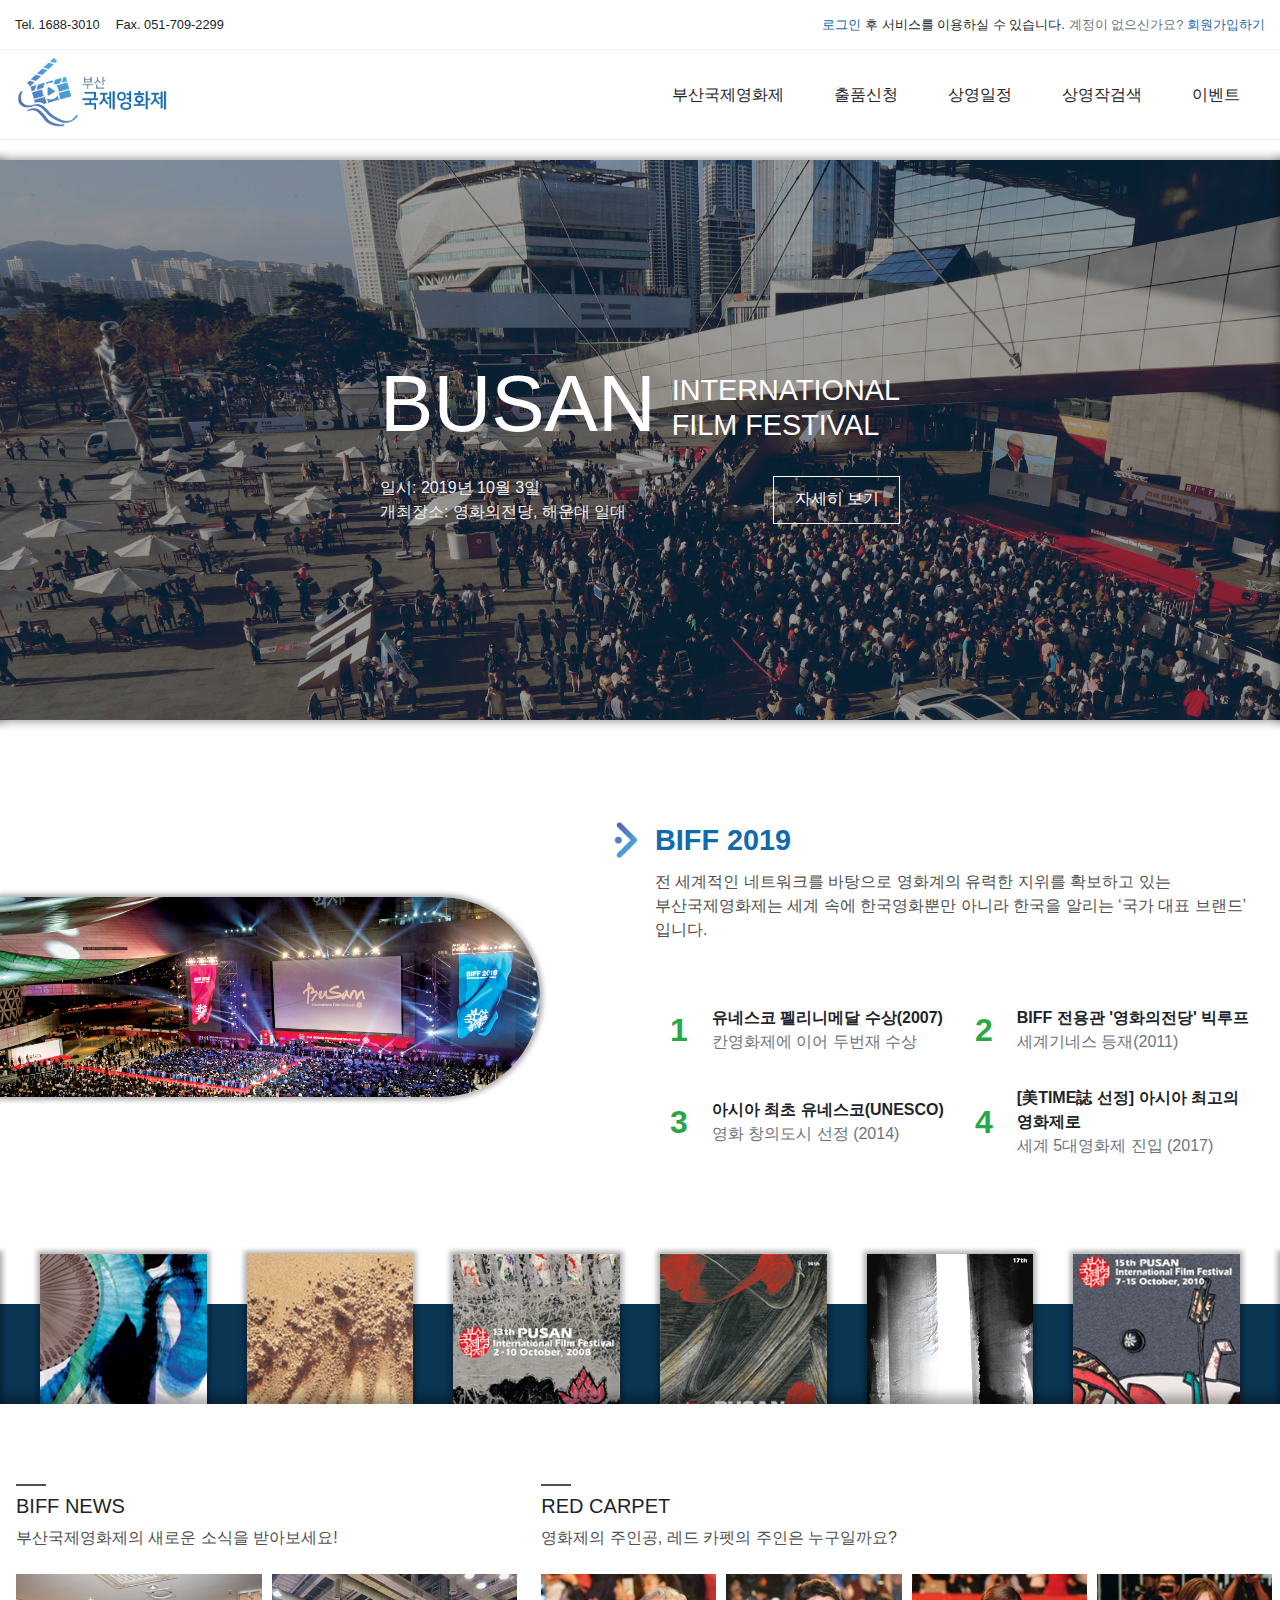
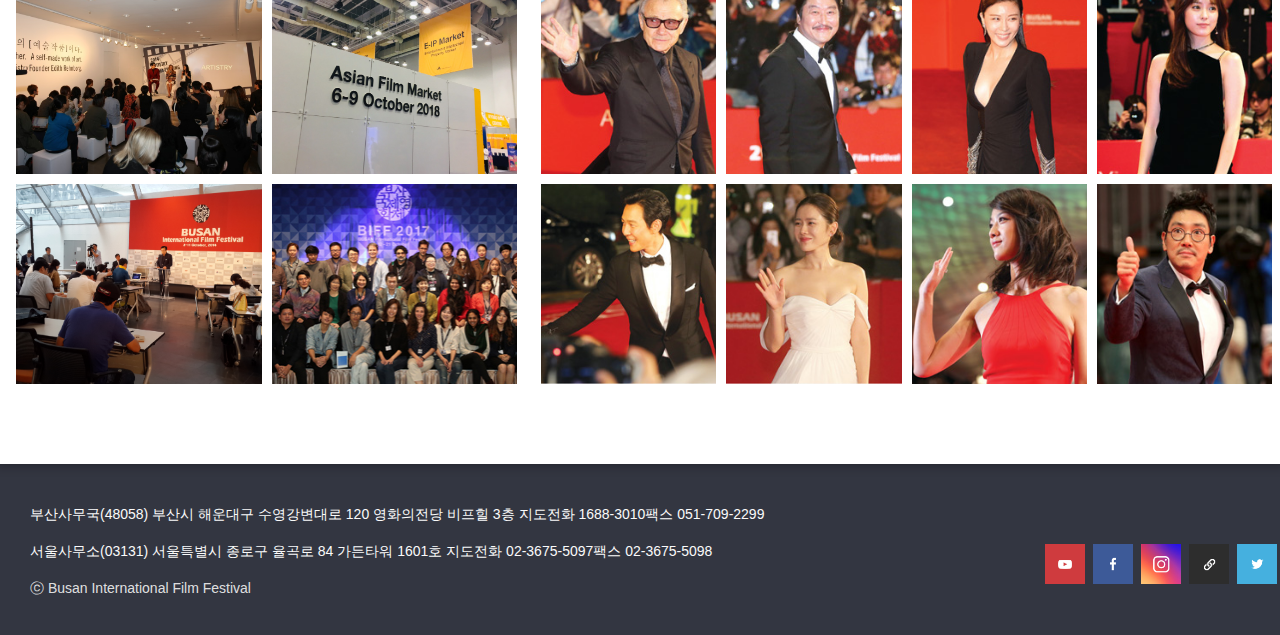
<file: index.html>
<!DOCTYPE html>
<html lang="en">
<head>
    <meta charset="UTF-8">
    <meta name="viewport" content="width=device-width, initial-scale=1.0">
    <title>부산국제영화제</title>
    <script src="js/jquery-3.4.1.slim.min.js"></script>
    <link rel="stylesheet" href="bootstrap-4.4.1-dist/css/bootstrap.min.css">
    <script src="bootstrap-4.4.1-dist/js/bootstrap.min.js"></script>
    <link rel="stylesheet" href="fontawesome-free-5.1.0-web/css/all.css">
    <script src="fontawesome-free-5.1.0-web/js/all.js"></script>
    <link rel="stylesheet" href="css/style.css">
</head>
<body>
    <!-- top -->
    <div id="top">
        <div class="container h-100">
            <div class="d-flex justify-content-center justify-content-lg-between align-items-center h-100">
                <div class="info d-none d-lg-flex">
                    <div>Tel. 1688-3010</div>
                    <div class="ml-3">Fax. 051-709-2299</div>
                </div>
                <div class="login d-flex">
                    <div>
                        <a href="#">로그인</a> 후 서비스를 이용하실 수 있습니다.
                    </div>
                    <div class="ml-1 text-muted">
                        계정이 없으신가요? <a href="#">회원가입하기</a>
                    </div>
                </div>
            </div>
        </div>
    </div>
    <!-- header -->
    <div id="header">
        <div class="container h-100">
            <div class="d-flex justify-content-between align-items-center h-100">
                <!-- logo -->
                <a href="index.html" class="logo">
                    <img src="images/logo.png" alt="부산국제영화제" height="90">
                </a>
                <!-- nav -->
                <div id="nav" class="d-none d-lg-flex">
                    <div class="item">
                        <a href="sub1.html">부산국제영화제</a>
                        <div class="hidden-item">
                            <a href="sub1.html">개최개요</a>
                            <a href="sub2.html">행사안내</a>
                        </div>
                    </div>
                    <div class="item">
                        <a href="#">출품신청</a>
                    </div>
                    <div class="item">
                        <a href="#">상영일정</a>
                    </div>
                    <div class="item">
                        <a href="#">상영작검색</a>
                    </div>
                    <div class="item">
                        <a href="#">이벤트</a>
                        <div class="hidden-item">
                            <a href="#">영화티저 콘테스트</a>
                            <a href="participate.html">콘테스트 참여하기</a>
                        </div>
                    </div>
                </div>
                <!-- mobile -->
                <input type="checkbox" id="nav-open" hidden>
                <label for="nav-open" class="d-lg-none">
                    <span></span>
                    <span></span>
                    <span></span>
                </label>
                <div id="mobile-nav" class="d-lg-none">
                    <div class="item">
                        <a href="#">부산국제영화제</a>
                        <div class="hidden-item">
                            <a href="sub1.html">개최개요</a>
                            <a href="sub2.html">행사안내</a>
                        </div>
                    </div>
                    <div class="item">
                        <a href="#">출품신청</a>
                    </div>
                    <div class="item">
                        <a href="#">상영일정</a>
                    </div>
                    <div class="item">
                        <a href="#">상영작검색</a>
                    </div>
                    <div class="item">
                        <a href="#">이벤트</a>
                        <div class="hidden-item">
                            <a href="#">영화티저 콘테스트</a>
                            <a href="#">콘테스트 참여하기</a>
                        </div>
                    </div>
                </div>
            </div>
        </div>
    </div>
    <!-- visual -->
    <div id="visual">
        <div class="images">
            <div>
                <div class="image image-3"></div>
                <div class="image image-1"></div>
                <div class="image image-2"></div>
                <div class="image image-3"></div>
                <div class="image image-1"></div>
                <div class="image image-2"></div>
            </div>
        </div>
        <div class="text text-white">
            <div class="d-flex align-items-center flex-column flex-lg-row">
                <h1>BUSAN</h1>
                <h5 class="ml-lg-3 mb-0">INTERNATIONAL
                    FILM FESTIVAL</h5>
            </div>
            <div class="d-flex justify-content-between mt-3">
                <div class="d-none d-lg-block">
                    <p class="mb-0">일시: 2019년 10월 3일</p>
                    <p class="mb-0">개최장소: 영화의전당, 해운대 일대</p>
                </div>
                <a href="sub1.html" class="button">자세히 보기</a>
            </div>
        </div>
    </div>

    <!-- biff-2019 -->
    <div id="biff-2019">
        <div class="container-fluid padding">
            <div class="row">
                <div class="col-6 d-none d-lg-block">
                    <div class="visual-image"></div>
                </div>
                <div class="col-12 col-lg-6">
                    <div class="float-left" style="max-width: 680px;">
                        <div class="section-title">
                            <h1>BIFF 2019</h1>
                            <p>전 세계적인 네트워크를 바탕으로 영화계의 유력한 지위를 확보하고 있는 부산국제영화제는
                                세계 속에 한국영화뿐만 아니라 한국을 알리는 ‘국가 대표 브랜드’입니다.</p>
                        </div>
                        <div class="contents mt-5">
                            <div class="row px-5 px-lg-0">
                                <div class="item d-flex align-items-center col-12 col-lg-6 my-3">
                                    <span class="accent">1</span>
                                    <div class="text ml-4">
                                        <b class="mb-2">유네스코 펠리니메달 수상(2007)</b>
                                        <p class="mb-0 text-muted">칸영화제에 이어 두번재 수상</p>
                                    </div>
                                </div>
                                <div class="item d-flex align-items-center col-12 col-lg-6 my-3">
                                    <span class="accent">2</span>
                                    <div class="text ml-4">
                                        <b class="mb-2">BIFF 전용관 '영화의전당' 빅루프</b>
                                        <p class="mb-0 text-muted">세계기네스 등재(2011)</p>
                                    </div>
                                </div>
                                <div class="item d-flex align-items-center col-12 col-lg-6 my-3">
                                    <span class="accent">3</span>
                                    <div class="text ml-4">
                                        <b class="mb-2">아시아 최초 유네스코(UNESCO)</b>
                                        <p class="mb-0 text-muted">영화 창의도시 선정 (2014)</p>
                                    </div>
                                </div>
                                <div class="item d-flex align-items-center col-12 col-lg-6 my-3">
                                    <span class="accent">4</span>
                                    <div class="text ml-4">
                                        <b class="mb-2">[美TIME誌 선정] 아시아 최고의 영화제로</b>
                                        <p class="mb-0 text-muted">세계 5대영화제 진입 (2017)</p>
                                    </div>
                                </div>
                            </div>
                        </div>
                    </div>
                </div>
            </div>
        </div>
        <div class="post-line">
            <img src="images/post-line/image_1.jpg" alt="post-image">
            <img src="images/post-line/image_2.jpg" alt="post-image">
            <img src="images/post-line/image_3.jpg" alt="post-image">
            <img src="images/post-line/image_4.jpg" alt="post-image">
            <img src="images/post-line/image_5.jpg" alt="post-image">
            <img src="images/post-line/image_9.jpg" alt="post-image">
            <img src="images/post-line/image_7.jpg" alt="post-image">
            <img src="images/post-line/image_8.jpg" alt="post-image">
        </div>
    </div>
    <!-- Other -->
    <div id="other">
        <div class="container px-0">
            <div class="row">
                <!-- BIFF-NEWS -->
                <div id="biff-news" class="col-12 col-lg-5 padding px-3">
                    <div class="sub-title">
                        <h5>BIFF NEWS</h5>
                        <p>부산국제영화제의 새로운 소식을 받아보세요!</p>
                    </div>
                    <div class="list mt-4">
                        <div class="image">
                            <div>
                                <span>2019.6.15</span>
                                <p>2019 아시아영화아카데미(AFA) 본격적인 시작!</p>
                            </div>
                        </div>
                        <div class="image">
                            <div>
                                <span>2019.6.14</span>
                                <p>제23회 부산국제영화제 필리핀 특별전 전시회 개최 및 주요 게스트 발표</p>
                            </div>
                        </div>
                        <div class="image">
                            <div>
                                <span>2019.6.13</span>
                                <p>지석영화연구소(가칭) 설립과 다큐멘터리 ‘지석’ 제작발표회 개최</p>
                            </div>
                        </div>
                        <div class="image">
                            <div>
                                <span>2019.6.12</span>    
                                <p>제23회 부산국제영화제 비전의 밤 시상 작품 발표</p>
                            </div>
                        </div>
                    </div>
                </div>
                <!-- RED-CARPET -->
                <div id="red-carpet" class="col-12 col-lg-7 px-2 padding">
                    <div class="sub-title">
                        <h5>RED CARPET</h5>
                        <p>영화제의 주인공, 레드 카펫의 주인은 누구일까요?</p>
                    </div>
                    <div class="list mt-4">
                        <div class="image"></div>
                        <div class="image"></div>
                        <div class="image"></div>
                        <div class="image"></div>
                        <div class="image"></div>
                        <div class="image"></div>
                        <div class="image"></div>
                        <div class="image"></div>
                    </div>
                </div>
            </div>
        </div>
    </div>
    <!-- footer -->
    <div id="footer">
        <div class="container">
            <div class="row justify-content-between align-items-center text-center text-lg-left">
                <div class="col-auto order-1 order-lg-0">
                    <p>부산사무국(48058) 부산시 해운대구 수영강변대로 120 영화의전당 비프힐 3층 지도전화 1688-3010팩스 051-709-2299</p>
                    <p>서울사무소(03131) 서울특별시 종로구 율곡로 84 가든타워 1601호 지도전화 02-3675-5097팩스 02-3675-5098</p>
                    <p class="text-wuted">ⓒ Busan International Film Festival</p>
                </div>
                <div class="col-12 col-lg-2 mb-4 mb-lg-0">
                    <div class="sotials d-flex justify-content-center align-items-center mt-2">
                        <img src="images/sotials/1.png" alt="sns-icon" class="mx-1" width="40">
                        <img src="images/sotials/2.png" alt="sns-icon" class="mx-1" width="40">
                        <img src="images/sotials/3.png" alt="sns-icon" class="mx-1" width="40">
                        <img src="images/sotials/4.png" alt="sns-icon" class="mx-1" width="40">
                        <img src="images/sotials/5.png" alt="sns-icon" class="mx-1" width="40">
                    </div>
                </div>
            </div>
        </div>
    </div>
</body>
</html>
</file>
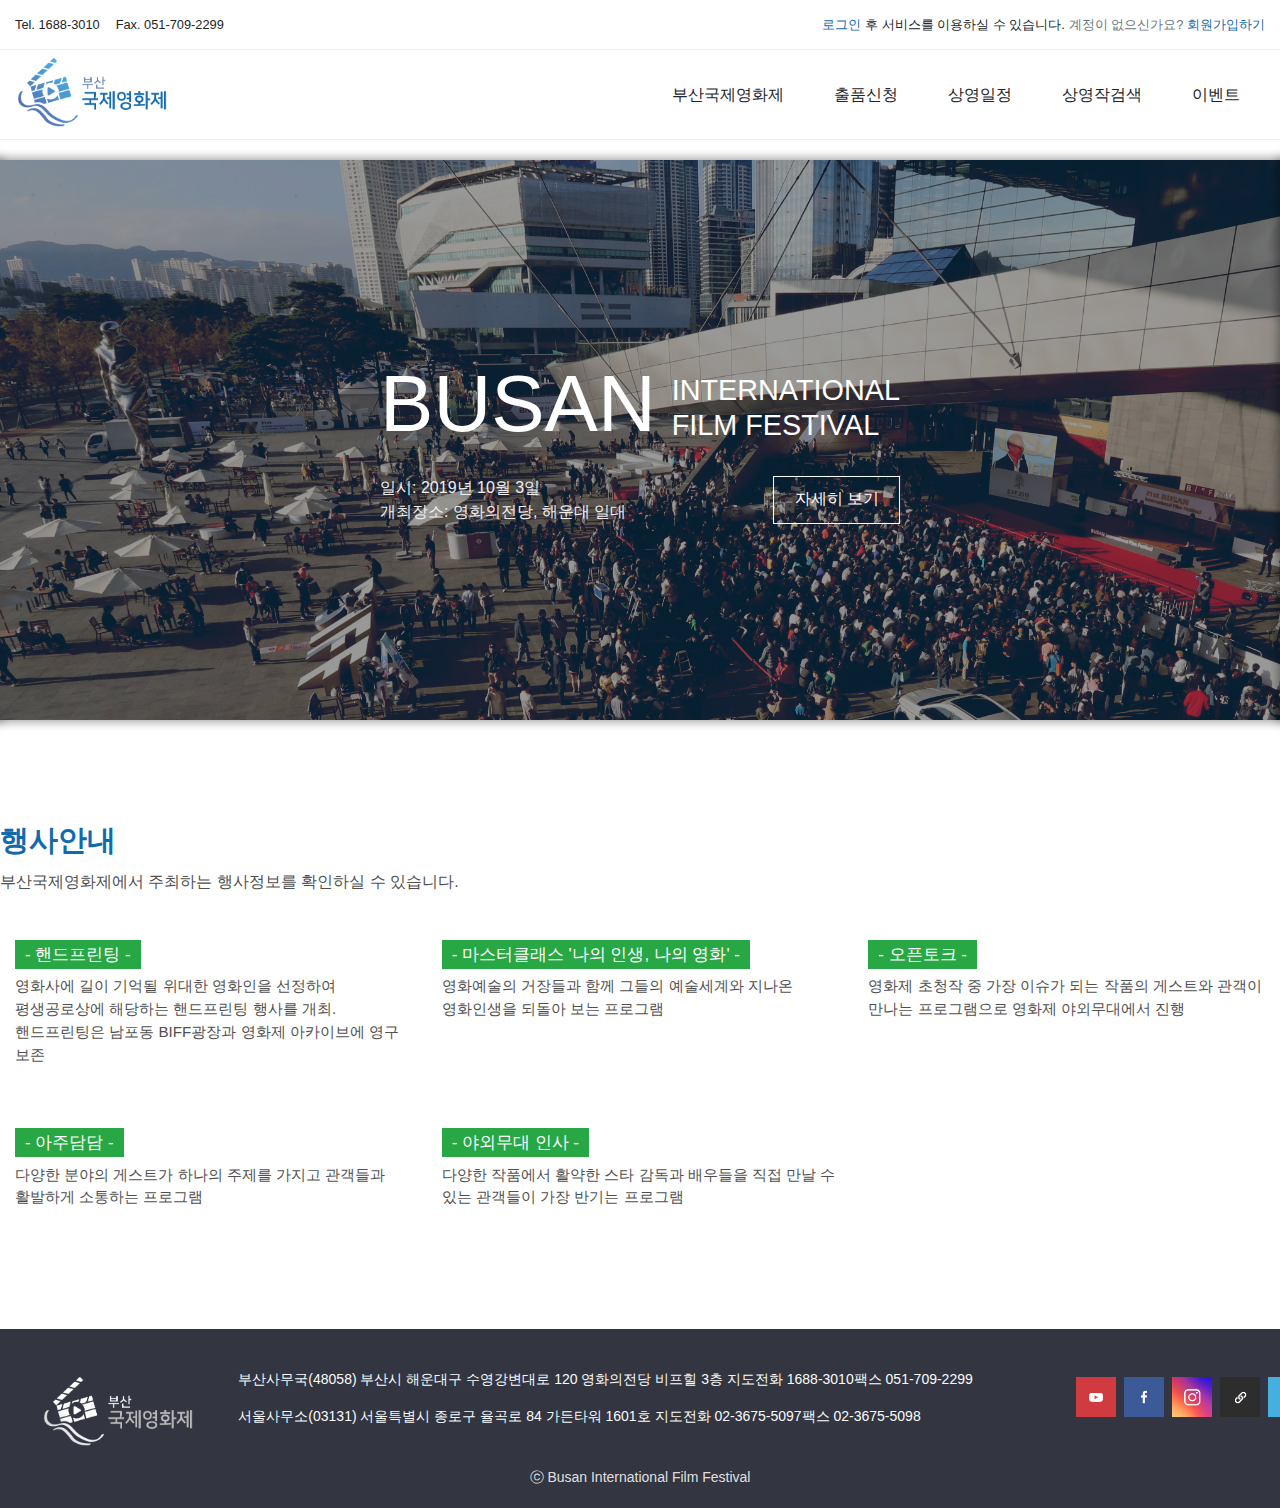
<file: sub1.html>
<!DOCTYPE html>
<html lang="en">
<head>
    <meta charset="UTF-8">
    <meta name="viewport" content="width=device-width, initial-scale=1.0">
    <title>부산국제영화제</title>
    <script src="js/jquery-3.4.1.slim.min.js"></script>
    <link rel="stylesheet" href="bootstrap-4.4.1-dist/css/bootstrap.min.css">
    <script src="bootstrap-4.4.1-dist/js/bootstrap.min.js"></script>
    <link rel="stylesheet" href="fontawesome-free-5.1.0-web/css/all.css">
    <script src="fontawesome-free-5.1.0-web/js/all.js"></script>
    <link rel="stylesheet" href="css/style.css">
</head>
<body>
    <!-- top -->
    <div id="top">
        <div class="container h-100">
            <div class="d-flex justify-content-center justify-content-lg-between align-items-center h-100">
                <div class="info d-none d-lg-flex">
                    <div>Tel. 1688-3010</div>
                    <div class="ml-3">Fax. 051-709-2299</div>
                </div>
                <div class="login d-flex">
                    <div>
                        <a href="#">로그인</a> 후 서비스를 이용하실 수 있습니다.
                    </div>
                    <div class="ml-1 text-muted">
                        계정이 없으신가요? <a href="#">회원가입하기</a>
                    </div>
                </div>
            </div>
        </div>
    </div>
    <!-- header -->
    <div id="header">
        <div class="container h-100">
            <div class="d-flex justify-content-between align-items-center h-100">
                <!-- logo -->
                <a href="index.html" class="logo">
                    <img src="images/logo.png" alt="부산국제영화제" height="90">
                </a>
                <!-- nav -->
                <div id="nav" class="d-none d-lg-flex">
                    <div class="item">
                        <a href="sub1.html">부산국제영화제</a>
                        <div class="hidden-item">
                            <a href="sub1.html">개최개요</a>
                            <a href="sub2.html">행사안내</a>
                        </div>
                    </div>
                    <div class="item">
                        <a href="#">출품신청</a>
                    </div>
                    <div class="item">
                        <a href="#">상영일정</a>
                    </div>
                    <div class="item">
                        <a href="#">상영작검색</a>
                    </div>
                    <div class="item">
                        <a href="#">이벤트</a>
                        <div class="hidden-item">
                            <a href="#">영화티저 콘테스트</a>
                            <a href="participate.html">콘테스트 참여하기</a>
                        </div>
                    </div>
                </div>
                <!-- mobile -->
                <input type="checkbox" id="nav-open" hidden>
                <label for="nav-open" class="d-lg-none">
                    <span></span>
                    <span></span>
                    <span></span>
                </label>
                <div id="mobile-nav" class="d-lg-none">
                    <div class="item">
                        <a href="#">부산국제영화제</a>
                        <div class="hidden-item">
                            <a href="sub1.html">개최개요</a>
                            <a href="sub2.html">행사안내</a>
                        </div>
                    </div>
                    <div class="item">
                        <a href="#">출품신청</a>
                    </div>
                    <div class="item">
                        <a href="#">상영일정</a>
                    </div>
                    <div class="item">
                        <a href="#">상영작검색</a>
                    </div>
                    <div class="item">
                        <a href="#">이벤트</a>
                        <div class="hidden-item">
                            <a href="#">영화티저 콘테스트</a>
                            <a href="#">콘테스트 참여하기</a>
                        </div>
                    </div>
                </div>
            </div>
        </div>
    </div>
    <!-- visual -->
    <div id="visual">
        <div class="images">
            <div>
                <div class="image image-3"></div>
                <div class="image image-1"></div>
                <div class="image image-2"></div>
                <div class="image image-3"></div>
                <div class="image image-1"></div>
                <div class="image image-2"></div>
            </div>
        </div>
        <div class="text text-white">
            <div class="d-flex align-items-center flex-column flex-lg-row">
                <h1>BUSAN</h1>
                <h5 class="ml-lg-3 mb-0">INTERNATIONAL
                    FILM FESTIVAL</h5>
            </div>
            <div class="d-flex justify-content-between mt-3">
                <div class="d-none d-lg-block">
                    <p class="mb-0">일시: 2019년 10월 3일</p>
                    <p class="mb-0">개최장소: 영화의전당, 해운대 일대</p>
                </div>
                <a href="intro.html" class="button">자세히 보기</a>
            </div>
        </div>
    </div>

    <!-- Info -->
    <div id="info">
        <div class="container padding">
            <div class="section-title">
                <h1>행사안내</h1>
                <p>부산국제영화제에서 주최하는 행사정보를 확인하실 수 있습니다.</p>
            </div>
            <div class="list row mt-4">
                <div class="item col-12 col-lg-4 my-4">
                    <span class="title">- 핸드프린팅 -</span>
                    <p class="description mt-2">영화사에 길이 기억될 위대한 영화인을 선정하여 평생공로상에 해당하는 핸드프린팅 행사를 개최. 핸드프린팅은 남포동 BIFF광장과 영화제 아카이브에 영구 보존</p>
                </div>
                <div class="item col-12 col-lg-4 my-4">
                    <span class="title">- 마스터클래스 '나의 인생, 나의 영화' -</span>
                    <p class="description mt-2">영화예술의 거장들과 함께 그들의 예술세계와 지나온 영화인생을 되돌아 보는 프로그램</p>
                </div>
                <div class="item col-12 col-lg-4 my-4">
                    <span class="title">- 오픈토크 -</span>
                    <p class="description mt-2">영화제 초청작 중 가장 이슈가 되는 작품의 게스트와 관객이 만나는 프로그램으로 영화제 야외무대에서 진행</p>
                </div>
                <div class="item col-12 col-lg-4 my-4">
                    <span class="title">- 아주담담 -</span>
                    <p class="description mt-2">다양한 분야의 게스트가 하나의 주제를 가지고 관객들과 활발하게 소통하는 프로그램</p>
                </div>
                <div class="item col-12 col-lg-4 my-4">
                    <span class="title">- 야외무대 인사 -</span>
                    <p class="description mt-2">다양한 작품에서 활약한 스타 감독과 배우들을 직접 만날 수 있는 관객들이 가장 반기는 프로그램</p>
                </div>
            </div>
        </div>
    </div>
    
    <!-- footer -->
    <div id="footer">
        <div class="container">
            <div class="row">
                <div class="col-12 col-lg-2 d-flex flex-column align-items-center">
                    <a href="#" class="logo"><img src="images/logo.png" alt="부산국제영화제" height="90"></a>
                </div>
                <div class="col-12 col-lg-8">
                    <p>부산사무국(48058) 부산시 해운대구 수영강변대로 120 영화의전당 비프힐 3층 지도전화 1688-3010팩스 051-709-2299</p>
                    <p>서울사무소(03131) 서울특별시 종로구 율곡로 84 가든타워 1601호 지도전화 02-3675-5097팩스 02-3675-5098</p>
                </div>
                <div class="col-12 col-lg-2">
                    <div class="sotials d-flex align-items-center mt-2">
                        <img src="images/sotials/1.png" alt="sns-icon" class="mx-1" width="40">
                        <img src="images/sotials/2.png" alt="sns-icon" class="mx-1" width="40">
                        <img src="images/sotials/3.png" alt="sns-icon" class="mx-1" width="40">
                        <img src="images/sotials/4.png" alt="sns-icon" class="mx-1" width="40">
                        <img src="images/sotials/5.png" alt="sns-icon" class="mx-1" width="40">
                    </div>
                </div>
                <div class="col-12 mt-2">
                    <p class="text-center text-wuted mb-0">ⓒ Busan International Film Festival</p>
                </div>
            </div>
        </div>
    </div>
</body>
</html>
</file>
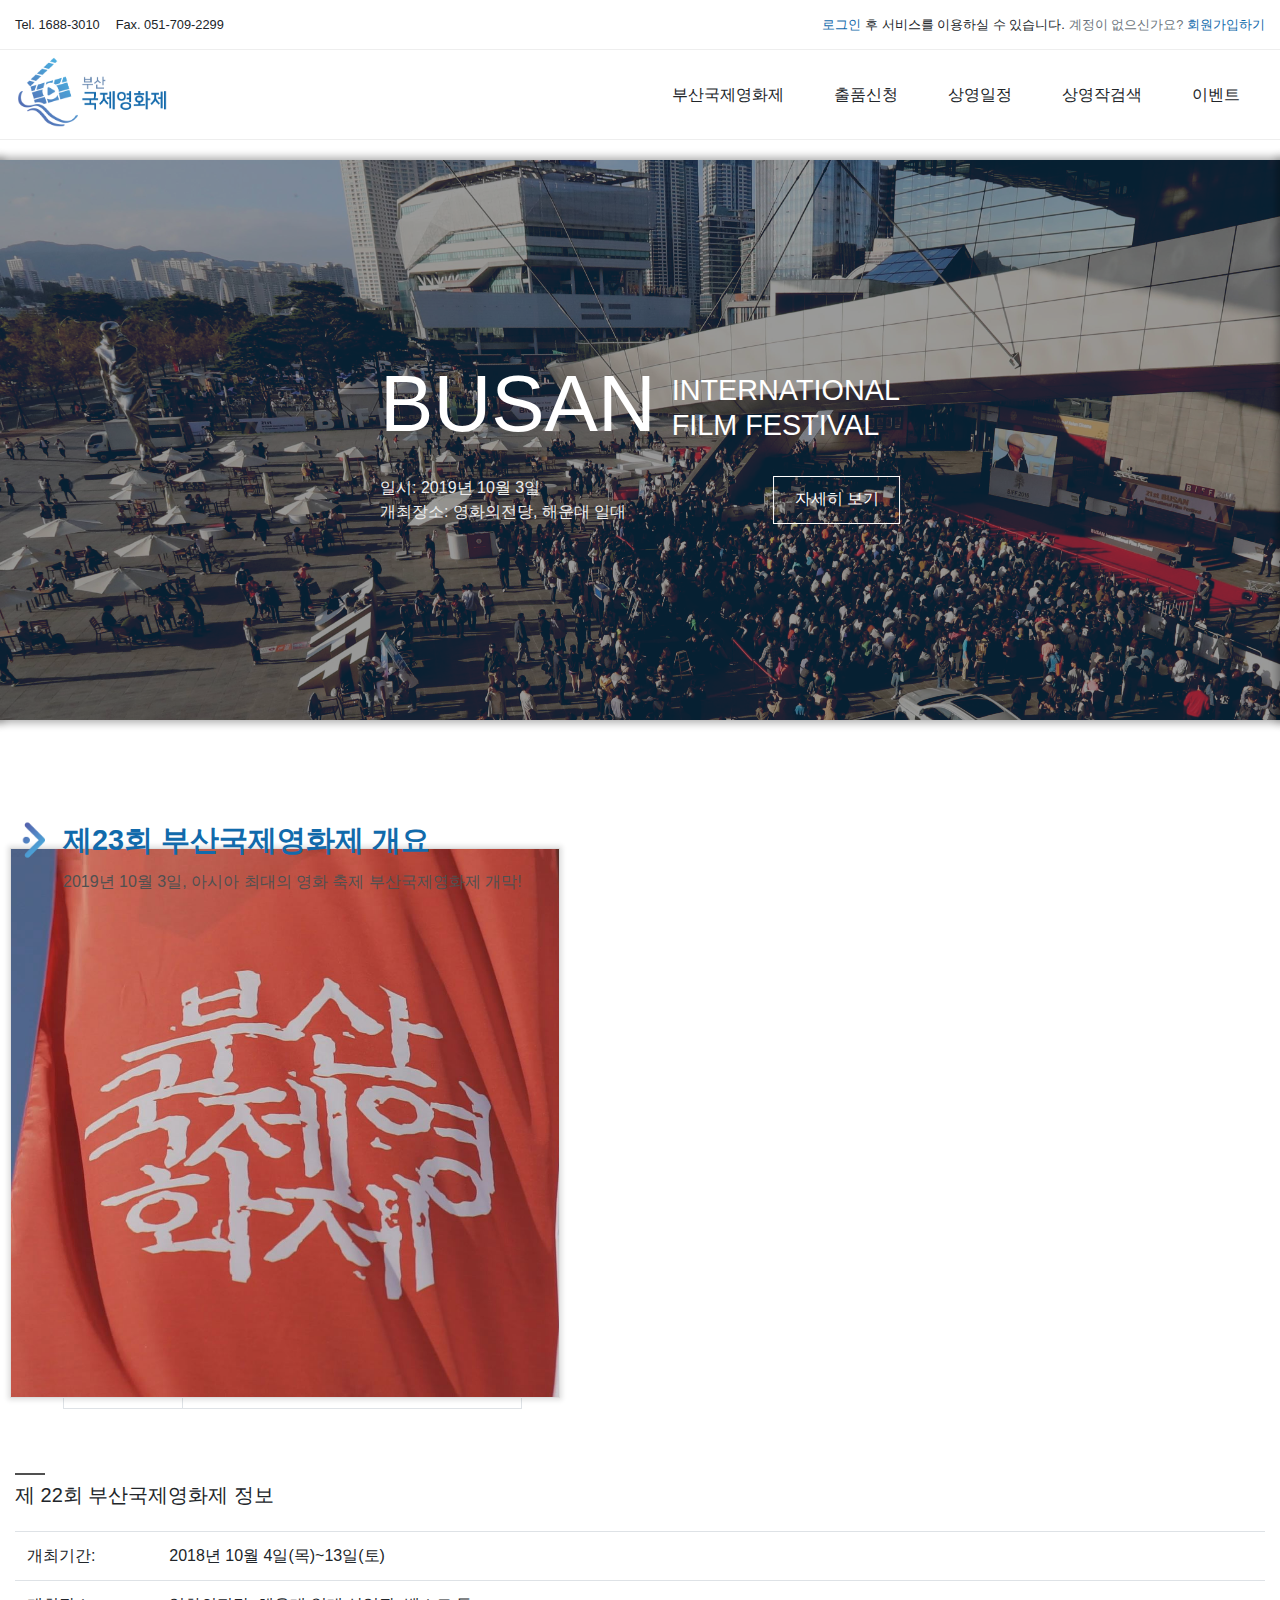
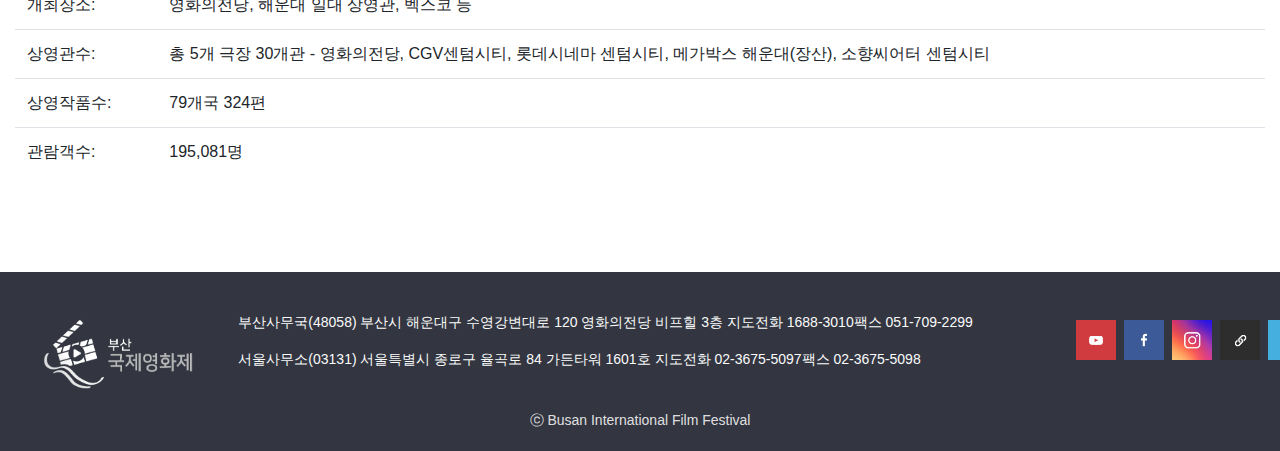
<file: sub2.html>
<!DOCTYPE html>
<html lang="en">
<head>
    <meta charset="UTF-8">
    <meta name="viewport" content="width=device-width, initial-scale=1.0">
    <title>부산국제영화제</title>
    <script src="js/jquery-3.4.1.slim.min.js"></script>
    <link rel="stylesheet" href="bootstrap-4.4.1-dist/css/bootstrap.min.css">
    <script src="bootstrap-4.4.1-dist/js/bootstrap.min.js"></script>
    <link rel="stylesheet" href="fontawesome-free-5.1.0-web/css/all.css">
    <script src="fontawesome-free-5.1.0-web/js/all.js"></script>
    <link rel="stylesheet" href="css/style.css">
</head>
<body>
    <!-- top -->
    <div id="top">
        <div class="container h-100">
            <div class="d-flex justify-content-center justify-content-lg-between align-items-center h-100">
                <div class="info d-none d-lg-flex">
                    <div>Tel. 1688-3010</div>
                    <div class="ml-3">Fax. 051-709-2299</div>
                </div>
                <div class="login d-flex">
                    <div>
                        <a href="#">로그인</a> 후 서비스를 이용하실 수 있습니다.
                    </div>
                    <div class="ml-1 text-muted">
                        계정이 없으신가요? <a href="#">회원가입하기</a>
                    </div>
                </div>
            </div>
        </div>
    </div>
    <!-- header -->
    <div id="header">
        <div class="container h-100">
            <div class="d-flex justify-content-between align-items-center h-100">
                <!-- logo -->
                <a href="index.html" class="logo">
                    <img src="images/logo.png" alt="부산국제영화제" height="90">
                </a>
                <!-- nav -->
                <div id="nav" class="d-none d-lg-flex">
                    <div class="item">
                        <a href="sub1.html">부산국제영화제</a>
                        <div class="hidden-item">
                            <a href="sub1.html">개최개요</a>
                            <a href="sub2.html">행사안내</a>
                        </div>
                    </div>
                    <div class="item">
                        <a href="#">출품신청</a>
                    </div>
                    <div class="item">
                        <a href="#">상영일정</a>
                    </div>
                    <div class="item">
                        <a href="#">상영작검색</a>
                    </div>
                    <div class="item">
                        <a href="#">이벤트</a>
                        <div class="hidden-item">
                            <a href="#">영화티저 콘테스트</a>
                            <a href="participate.html">콘테스트 참여하기</a>
                        </div>
                    </div>
                </div>
                <!-- mobile -->
                <input type="checkbox" id="nav-open" hidden>
                <label for="nav-open" class="d-lg-none">
                    <span></span>
                    <span></span>
                    <span></span>
                </label>
                <div id="mobile-nav" class="d-lg-none">
                    <div class="item">
                        <a href="#">부산국제영화제</a>
                        <div class="hidden-item">
                            <a href="sub1.html">개최개요</a>
                            <a href="sub2.html">행사안내</a>
                        </div>
                    </div>
                    <div class="item">
                        <a href="#">출품신청</a>
                    </div>
                    <div class="item">
                        <a href="#">상영일정</a>
                    </div>
                    <div class="item">
                        <a href="#">상영작검색</a>
                    </div>
                    <div class="item">
                        <a href="#">이벤트</a>
                        <div class="hidden-item">
                            <a href="#">영화티저 콘테스트</a>
                            <a href="#">콘테스트 참여하기</a>
                        </div>
                    </div>
                </div>
        </div>
    </div>
    </div>
    <!-- visual -->
    <div id="visual">
        <div class="images">
            <div>
                <div class="image image-3"></div>
                <div class="image image-1"></div>
                <div class="image image-2"></div>
                <div class="image image-3"></div>
                <div class="image image-1"></div>
                <div class="image image-2"></div>
            </div>
        </div>
        <div class="text text-white">
            <div class="d-flex align-items-center flex-column flex-lg-row">
                <h1>BUSAN</h1>
                <h5 class="ml-lg-3 mb-0">INTERNATIONAL
                    FILM FESTIVAL</h5>
            </div>
            <div class="d-flex justify-content-between mt-3">
                <div class="d-none d-lg-block">
                    <p class="mb-0">일시: 2019년 10월 3일</p>
                    <p class="mb-0">개최장소: 영화의전당, 해운대 일대</p>
                </div>
                <a href="intro.html" class="button">자세히 보기</a>
            </div>
        </div>
    </div>

    <!-- intro -->
    <div id="intro">
        <div class="container padding">
            <div class="row">
                <div class="col-12 col-lg-12 d-flex align-items-center">
                    <div class="visual-image mr-5 d-none d-lg-block"></div>
                    <div class="ml-lg-5">
                        <div class="section-title">
                            <h1>제23회 부산국제영화제 개요</h1>
                            <p>2019년 10월 3일, 아시아 최대의 영화 축제 부산국제영화제 개막!</p>
                        </div>
                        <table class="table table-bordered mt-4">
                            <tbody>
                                <tr>
                                    <td>명칭</td>
                                    <td>부산국제영화제</td>
                                </tr>
                                <tr>
                                    <td>성격</td>
                                    <td>비경쟁영화제</td>
                                </tr>
                                <tr>
                                    <td>개최기간</td>
                                    <td>2019년 10월 3일(목)~12일(토), 10일간</td>
                                </tr>
                                <tr>
                                    <td>개최장소</td>
                                    <td>영화의전당, 해운대 일대</td>
                                </tr>
                                <tr>
                                    <td>상영관수</td>
                                    <td>약 30개관 내외</td>
                                </tr>
                                <tr>
                                    <td>상영작품수</td>
                                    <td>약 70개국 300여 편</td>
                                </tr>
                                <tr>
                                    <td>참여게스트</td>
                                    <td>약 70개국 1만여 명</td>
                                </tr>
                                <tr>
                                    <td>관람객수</td>
                                    <td>약 20만 명</td>
                                </tr>
                                <tr>
                                    <td>주최</td>
                                    <td>(사)부산국제영화제</td>
                                </tr>
                                <tr>
                                    <td>후원</td>
                                    <td>문화체육관광부, 부산광역시</td>
                                </tr>
                            </tbody>
                        </table>
                    </div>
                </div>
                <div class="col-12 pt-5">
                    <div class="sub-title">
                        <h5>제 22회 부산국제영화제 정보</h5>
                    </div>
                    <table class="table mt-4">
                        <tbody>
                            <tr>
                                <td>개최기간:</td>
                                <td>2018년 10월 4일(목)~13일(토)</td>
                            </tr>
                            <tr>
                                <td>개최장소:</td>
                                <td>영화의전당, 해운대 일대 상영관, 벡스코 등</td>
                            </tr>	
                            <tr>
                                <td>상영관수:</td>
                                <td>총 5개 극장 30개관 - 영화의전당, CGV센텀시티, 롯데시네마 센텀시티, 메가박스 해운대(장산), 소향씨어터 센텀시티</td>
                            </tr>	
                            <tr>
                                <td>상영작품수:</td>
                                <td>79개국 324편</td>
                            </tr>
                            <tr>
                                <td>관람객수:</td>
                                <td>195,081명</td>
                            </tr>
                        </tbody>
                    </table>
                    
                </div>
            </div>
        </div>
    </div>
    
    <!-- footer -->
    <div id="footer">
        <div class="container">
            <div class="row">
                <div class="col-12 col-lg-2 d-flex flex-column align-items-center">
                    <a href="#" class="logo"><img src="images/logo.png" alt="부산국제영화제" height="90"></a>
                </div>
                <div class="col-12 col-lg-8">
                    <p>부산사무국(48058) 부산시 해운대구 수영강변대로 120 영화의전당 비프힐 3층 지도전화 1688-3010팩스 051-709-2299</p>
                    <p>서울사무소(03131) 서울특별시 종로구 율곡로 84 가든타워 1601호 지도전화 02-3675-5097팩스 02-3675-5098</p>
                </div>
                <div class="col-12 col-lg-2">
                    <div class="sotials d-flex align-items-center mt-2">
                        <img src="images/sotials/1.png" alt="sns-icon" class="mx-1" width="40">
                        <img src="images/sotials/2.png" alt="sns-icon" class="mx-1" width="40">
                        <img src="images/sotials/3.png" alt="sns-icon" class="mx-1" width="40">
                        <img src="images/sotials/4.png" alt="sns-icon" class="mx-1" width="40">
                        <img src="images/sotials/5.png" alt="sns-icon" class="mx-1" width="40">
                    </div>
                </div>
                <div class="col-12 mt-2">
                    <p class="text-center text-wuted mb-0">ⓒ Busan International Film Festival</p>
                </div>
            </div>
        </div>
    </div>
</body>
</html>
</file>
<file: css/style.css>
@charset "UTF-8";
:root {
    --blue: #116aab;
    --dark-blue: #0a3553;
}

* {
    margin: 0;
    padding: 0;
    box-sizing: border-box;
    font-family: "나눔고딕", sans-serif;
}
a, label, button { cursor: pointer; }
a, a:hover { text-decoration: none; color: inherit; }
p { word-break: keep-all; }

.container { max-width: 1440px; }
.padding { padding: 80px 0; }
.text-wuted { color: #eeee; }
.row { margin-left: 0; margin-right: 0; }

/* Section-title
*/
.section-title {
    position: relative;
}

.section-title::before {
    content: '';
    position: absolute;
    left: -50px;
    top: 0;
    width: 40px;
    height: 40px;
    background-image: url(../images/point.png);
    background-size: contain;
    background-position: center center;
}

.section-title h1 {
    font-size: 1.8em;
    color: var(--blue);
    font-weight: bold;
    line-height: 40px;
    margin-bottom: 0;
}

.section-title p {
    margin-top: 10px;
    color: #505050;
}

.sub-title {
    --color: #505050;
    padding-top: 10px;
    position: relative;
}

.sub-title::before {  
    content: '';
    position: absolute;
    left: 0;
    top: 0;
    height: 2px;
    width: 30px;
    background-color: var(--color);
}
.sub-title p {
    color: var(--color);
}
.sub-title.blue { --color: var(--blue); }

/* top
*/
#top { height: 50px; border-bottom: 1px solid #eee; font-size: 0.8em; }
#top a { color: #116aab; }

/* header
*/
#header {
    --height: 90px;
    height: var(--height); 
    border-bottom: 1px solid #eee; 
    position: relative;
}
#nav {
    display: flex; align-items:center;
    height: var(--height);
}

#nav .item {
    height: var(--height);
    line-height: var(--height);
    padding: 0 25px;
    position: relative;
}

#nav .hidden-item {
    opacity: 0;
    pointer-events: none;

    position: absolute;
    top: 100%;
    left: 0;
    display: flex;
    flex-direction: column;
    width: 180px;
    padding-top: 0;
    z-index: 1000;
}

#nav .hidden-item a {
    display: inline-block;
    height: 50px;
    line-height: 50px;
    padding-left: 20px;
    background-color: #fff;
    border: 1px solid #eee;
}

#nav .hidden-item a:not(:first-child) { border-top: none; }
#nav .hidden-item a:first-child { border-top: 3px solid var(--blue); }


#nav .item:hover { border-bottom: 3px solid var(--blue); background-color: #fafafa; }
#nav .item:hover > a { color: var(--blue); }
#nav .item:hover .hidden-item { opacity: 1; padding-top: 20px; transition: 0.5s; pointer-events: all; }
#nav .hidden-item a:hover { background-color: #fafafa; padding-left: 25px; transition: 0.5s; color: var(--blue); }


#nav-open:checked ~ #mobile-nav { opacity: 1; transform: translateY(0); transition: 0.5s; }
#header label {
    display: inline-block;
    width: 35px;
    height: 35px;
    position: relative;
}

#header span {
    display: inline-block;
    position: absolute;
    width: 25px;
    height: 2px;
    background-color: var(--blue);
    top: 50%;
    left: 2.5px;
}
#header span:first-child { transform: translateY(-7px); }
#header span:last-child { transform: translateY(7px); }

#mobile-nav {
    opacity: 0;
    transform: translateY(-20px);
    transition: 0.3s;

    position: absolute;
    top: 100%;
    margin-top: 1px;
    left: 0;
    width: 100%;
    background-color: #fff;
    z-index: 1000;
    display: flex;
    flex-direction: column;
}

#mobile-nav a { display: inline-block; width: 100%; height: 100%; border-bottom: 1px solid #eee; }

#mobile-nav .item { width: 100%; min-height: 50px; line-height: 50px; }

#mobile-nav .item > a { padding-left: 30px; }

#mobile-nav .hidden-item {
    display: flex;
    flex-direction: column;
    height: 0;
    overflow: hidden;
    transition: 0.5s;
}

#mobile-nav .hidden-item a { padding-left: 50px; }

#mobile-nav .item:hover > a { color: var(--blue); }
#mobile-nav a:hover { background-color: #fafafa; color: var(--blue); }
#mobile-nav .item:hover > .hidden-item { height: 100px; transition: 0.3s; }


/* visual
*/
#visual {
    --image-margin: 20px;
    position: relative;
    height: 600px;
    overflow: hidden;
}

#visual .images {
    position: relative;
    max-width: 1440px;
    height: calc(100% - var(--image-margin) * 2);
    margin: var(--image-margin) auto;
}

#visual .images > div {
    position: absolute;
    left: -100%;
    top: 0;
    width: 600%;
    height: 100%;
    display: flex;
    animation: slideBox 15s infinite;
}

#visual .image {
    width: calc(100% / 6);
    height: 100%;
    background-position: center center;
    background-size: cover;
    background-repeat: no-repeat;
    animation: slideImage 15s infinite;
    background-color: var(--dark-blue);
    background-blend-mode: lighten;
    filter: brightness(60%);
    box-shadow: 0 0 8px 3px #00000050;
}

#visual .image-1 { background-image: url(../images/slide1.jpg); animation-delay: -5s; }
#visual .image-2 { background-image: url(../images/slide2.jpg); animation-delay: 0s; }
#visual .image-3 { background-image: url(../images/slide3.jpg); animation-delay: -10s }

@keyframes slideBox {
    0%      { transform: translateX( calc(100% / 6 * -0) ) }
    20%     { transform: translateX( calc(100% / 6 * -0) ); }
    33.333% { transform: translateX( calc(100% / 6 * -1) ); }
    53.333% { transform: translateX( calc(100% / 6 * -1) ); }
    66.666% { transform: translateX( calc(100% / 6 * -2) ); }
    86.666% { transform: translateX( calc(100% / 6 * -2) ); }
    100%    { transform: translateX( calc(100% / 6 * -3) ); }
}

@keyframes slideImage {
    0%      { transform: scale(0.9) }
    20%     { transform: scale(0.9) }
    33.333% { transform: scale(1)   }
    53.333% { transform: scale(1)   }
    66.666% { transform: scale(0.9) }
    86.666% { transform: scale(0.9) }
    100%    { transform: scale(0.9) }
}


#visual .text {
    position: absolute;
    left: 50%;
    top: 50%;
    transform:  translate(-50%, -50%);
}
#visual h1 { font-size: 5em; font-family: "Segoe UI BLACK", sans-serif;}
#visual h5 { font-size: 1.8em; white-space: pre-line; font-weight: lighter; }

#visual p { color: #eee; }
#visual .button {
    padding: 10px 20px;
    border: 1px solid #fff;
    background-color: transparent;
}
#visual .button:hover {
    background-color: var(--blue);
    border: 0;
}

/* biff-2019
*/

#biff-2019 { padding-bottom: 150px; position: relative; overflow: hidden; }
#biff-2019 .visual-image {
    position: absolute;
    left: 0;
    top: 50%;
    transform: translateY(-50%);
    height: 200px;
    width: calc(100% - 100px);
    border-radius: 0 100px 100px 0;
    background-image: url(../images/biff2019.jpg);
    background-size: cover;
    background-position: center center;
    box-shadow: 0 0 5px 3px #00000050;
}

#biff-2019 .accent {
    font-size: 2em;
    font-weight: bold;
    color: var(--green);
}

#biff-2019 .post-line {
    position: absolute;
    left: 50%;
    bottom: -150px;
    width: 100%;
    height: 250px;
    transform: translateX(-50%);
    display: flex;
    justify-content: center;
    background-color: var(--dark-blue);
}

#biff-2019 .post-line img {
    height: 250px;
    margin: 0 20px;
    box-shadow: 0 0 5px 3px #00000050;
    transform: translateY(-50px);
}

/* Other
*/
#other { box-shadow: 0 -3px 10px 5px #00000050; position: relative; }

/* biff-news
*/
#biff-news .list { display: grid; grid-template-columns: 1fr 1fr; grid-template-rows: 200px 200px; grid-gap: 10px; }
#biff-news .image { height: 200px; background-position: center center; background-size: cover; position: relative; overflow: hidden; background-clip: content-box;  }
#biff-news .image > div { position: absolute; bottom: 0; left: 0; width: 100%; padding: 20px 15px; background-color: #116aabaa; color: #fff; opacity: 0; transform: translateY(-30px)}
#biff-news .image:hover > div { transform: translateY(0); opacity: 1; transition: 0.5s; }

#biff-news .image:nth-child(1) { background-image: url(../images/news/image_1.jpg);}
#biff-news .image:nth-child(2) { background-image: url(../images/news/image_2.jpg);}
#biff-news .image:nth-child(3) { background-image: url(../images/news/image_3.jpg);}
#biff-news .image:nth-child(4) { background-image: url(../images/news/image_4.jpg);}

/* red-carpet
*/

#red-carpet .list { display: grid; grid-template-columns: repeat(4, 1fr); grid-template-rows: repeat(2, 200px); grid-gap: 10px; }
#red-carpet .image { height: 200px; background-size: cover; background-position: center center; }

#red-carpet .image:nth-child(1) { background-image: url(../images/redcarpet/image_3.png); }
#red-carpet .image:nth-child(2) { background-image: url(../images/redcarpet/image_4.png); }
#red-carpet .image:nth-child(3) { background-image: url(../images/redcarpet/image_5.png); }
#red-carpet .image:nth-child(4) { background-image: url(../images/redcarpet/image_6.png); }
#red-carpet .image:nth-child(5) { background-image: url(../images/redcarpet/image_7.png); }
#red-carpet .image:nth-child(6) { background-image: url(../images/redcarpet/image_8.png); }
#red-carpet .image:nth-child(7) { background-image: url(../images/redcarpet/image_9.png); }
#red-carpet .image:nth-child(8) { background-image: url(../images/redcarpet/image_10.png); }

/* footer
*/

#footer { background-color: #333641; color: #fafafa; padding: 40px 0 20px; font-size: 14px; }
#footer .logo { filter: grayscale(100%) brightness(200%); }

/* Mobile
*/

@media(max-width: 992px){
    .section-title { padding-left: 60px; }
    .section-title::before { left: 10px; }

    #visual { --image-margin: 0px; }
    #visual h5 { font-size: 1.2em; white-space: nowrap; }
    #visual .button { width: 100%; display: inline-block; text-align: center; margin-top: 30px; }

    #biff-2019 { padding-bottom: 0; }
    #biff-2019 .post-line { display: none; }

    #other { box-shadow: none; }
    #biff-news { background-color: #fafafa; }
    #red-carpet .list { grid-template-columns: repeat(2, 1fr); grid-auto-rows: repeat(4, 200px); }
}


/* Intro
*/

#intro .visual-image {
    position: absolute;
    left: 10px;
    top: 50%;
    transform: translateY(-50%);
    width: 550px;
    height: 550px;
    background-image: url(../images/intro.jpg); 
    background-position: center center;
    background-size: cover;
    box-shadow: 0 0 5px 2px #00000020;
    border: 1px solid #ddd;
}

/* info
*/


#info .title {
    padding: 5px 10px;
    background-color: var(--green);
    color: #fff;
    font-size: 1.05em;
}

#info .description {
    font-size: 0.95em;
    color: #505050;
}


/* Participate
*/
#button-bar { padding: 0; background-color: #eee; border: 1px solid #ddd; }
#button-bar button {
    width: 100%;
    height: 40px;
    background-color: #fff;
    color: #202020;
    border: none;
    border-bottom: 1px solid #ddd;
}
#button-bar button.active, #button-bar button:hover { background-color: #116aab; color: #fff; }

#viewport {
    padding: 0;
    position: relative; 
    overflow: hidden;
    height: 600px;
    background-color: #000;
    border: 1px solid #ddd;
    overflow: hidden;
}

#viewport input {
    position: absolute;
    border: 0;
    width: 100px;
    background: none;
}

#viewport video, #viewport canvas {
    width: 100%;
    position: absolute;
    left: 0;
    top: 0;
    user-select: none;
    pointer-events: none;
}

#viewport .info {
    position: absolute;
    left: 0; bottom: 0;
    width: 100%; height: 30px;
    background-color: #000a;
    color: #ddd;
    display: flex;
    justify-content: space-between;
    align-items: center;
    padding: 0 20px;
    z-index: 10;
}

#select-bar { border: 1px solid #ddd; padding-top: 20px; }

#clip-area {
    display: flex;
    flex-direction: column;
    position: relative;
}

#clip-area .line {
    width: 100%;
    height: 40px;
    margin: 20px 0;
    background-color: #eee;
    position: relative;
}

#clip-area .line input {
    position: absolute;
    left: -30px;
    width: 15px;
    height: 15px;
    top: 50%;
    transform: translateY(-50%);
    border: 1px solid #ddd;
    background-color: #eee;
}

#clip-area .line.clip .view-line {
    left: 0;
    top: 0;
    width: 100%;
    height: 100%;
    background-color: #ccc;
    display: flex;
    position: absolute;
}
#clip-area .line.active .view-line {
    background-color: #116aab;
}

#clip-area .center {
    width: calc(100% - 20px);
    height: 100%;
    cursor: pointer;
}

#clip-area .left, #clip-area .right {
    width: 10px;
    height: 100%;
    cursor: w-resize;
}

#clip-area .cursor {
    position: absolute;
    margin-left: -0.5px;
    left: 0;
    top: 0;
    height: 100%;
    width: 1px;
    background-color: #0a3553;
    cursor: pointer;
    z-index: 10;
}

#clip-area .cursor::before {
    content: '';
    position: absolute;
    left: -2.5px;
    top: -2.5px;
    width: 8px;
    height: 8px;
    background-color: #0a3553;
    border-radius: 50%;
}



#movie-list {
    display: flex;
    justify-content: space-between;
}

#movie-list img {
    width: calc(20% - 20px);
    box-shadow: 0 0 5px 3px #00000020;
    cursor: pointer;
}

#no-video {
    position: absolute;
    left: 0; top: 0;
    width: 100%; height: 100%;
    background-color: #000;
    display: flex;
    justify-content: center;
    align-items: center;
    z-index: 11;
}

#no-video::after {
    content: '영화를 선택해 주세요.';
    color: #fff;
    font-size: 2.5em;
}
</file>
<file: fontawesome-free-5.1.0-web/css/all.css>
/*!
 * Font Awesome Free 5.1.0 by @fontawesome - https://fontawesome.com
 * License - https://fontawesome.com/license (Icons: CC BY 4.0, Fonts: SIL OFL 1.1, Code: MIT License)
 */
.fa,.fab,.fal,.far,.fas{-moz-osx-font-smoothing:grayscale;-webkit-font-smoothing:antialiased;display:inline-block;font-style:normal;font-variant:normal;text-rendering:auto;line-height:1}.fa-lg{font-size:1.33333em;line-height:.75em;vertical-align:-.0667em}.fa-xs{font-size:.75em}.fa-sm{font-size:.875em}.fa-1x{font-size:1em}.fa-2x{font-size:2em}.fa-3x{font-size:3em}.fa-4x{font-size:4em}.fa-5x{font-size:5em}.fa-6x{font-size:6em}.fa-7x{font-size:7em}.fa-8x{font-size:8em}.fa-9x{font-size:9em}.fa-10x{font-size:10em}.fa-fw{text-align:center;width:1.25em}.fa-ul{list-style-type:none;margin-left:2.5em;padding-left:0}.fa-ul>li{position:relative}.fa-li{left:-2em;position:absolute;text-align:center;width:2em;line-height:inherit}.fa-border{border:.08em solid #eee;border-radius:.1em;padding:.2em .25em .15em}.fa-pull-left{float:left}.fa-pull-right{float:right}.fa.fa-pull-left,.fab.fa-pull-left,.fal.fa-pull-left,.far.fa-pull-left,.fas.fa-pull-left{margin-right:.3em}.fa.fa-pull-right,.fab.fa-pull-right,.fal.fa-pull-right,.far.fa-pull-right,.fas.fa-pull-right{margin-left:.3em}.fa-spin{animation:a 2s infinite linear}.fa-pulse{animation:a 1s infinite steps(8)}@keyframes a{0%{transform:rotate(0deg)}to{transform:rotate(1turn)}}.fa-rotate-90{-ms-filter:"progid:DXImageTransform.Microsoft.BasicImage(rotation=1)";transform:rotate(90deg)}.fa-rotate-180{-ms-filter:"progid:DXImageTransform.Microsoft.BasicImage(rotation=2)";transform:rotate(180deg)}.fa-rotate-270{-ms-filter:"progid:DXImageTransform.Microsoft.BasicImage(rotation=3)";transform:rotate(270deg)}.fa-flip-horizontal{-ms-filter:"progid:DXImageTransform.Microsoft.BasicImage(rotation=0, mirror=1)";transform:scaleX(-1)}.fa-flip-vertical{transform:scaleY(-1)}.fa-flip-horizontal.fa-flip-vertical,.fa-flip-vertical{-ms-filter:"progid:DXImageTransform.Microsoft.BasicImage(rotation=2, mirror=1)"}.fa-flip-horizontal.fa-flip-vertical{transform:scale(-1)}:root .fa-flip-horizontal,:root .fa-flip-vertical,:root .fa-rotate-90,:root .fa-rotate-180,:root .fa-rotate-270{-webkit-filter:none;filter:none}.fa-stack{display:inline-block;height:2em;line-height:2em;position:relative;vertical-align:middle;width:2em}.fa-stack-1x,.fa-stack-2x{left:0;position:absolute;text-align:center;width:100%}.fa-stack-1x{line-height:inherit}.fa-stack-2x{font-size:2em}.fa-inverse{color:#fff}.fa-500px:before{content:"\f26e"}.fa-accessible-icon:before{content:"\f368"}.fa-accusoft:before{content:"\f369"}.fa-address-book:before{content:"\f2b9"}.fa-address-card:before{content:"\f2bb"}.fa-adjust:before{content:"\f042"}.fa-adn:before{content:"\f170"}.fa-adversal:before{content:"\f36a"}.fa-affiliatetheme:before{content:"\f36b"}.fa-algolia:before{content:"\f36c"}.fa-align-center:before{content:"\f037"}.fa-align-justify:before{content:"\f039"}.fa-align-left:before{content:"\f036"}.fa-align-right:before{content:"\f038"}.fa-allergies:before{content:"\f461"}.fa-amazon:before{content:"\f270"}.fa-amazon-pay:before{content:"\f42c"}.fa-ambulance:before{content:"\f0f9"}.fa-american-sign-language-interpreting:before{content:"\f2a3"}.fa-amilia:before{content:"\f36d"}.fa-anchor:before{content:"\f13d"}.fa-android:before{content:"\f17b"}.fa-angellist:before{content:"\f209"}.fa-angle-double-down:before{content:"\f103"}.fa-angle-double-left:before{content:"\f100"}.fa-angle-double-right:before{content:"\f101"}.fa-angle-double-up:before{content:"\f102"}.fa-angle-down:before{content:"\f107"}.fa-angle-left:before{content:"\f104"}.fa-angle-right:before{content:"\f105"}.fa-angle-up:before{content:"\f106"}.fa-angry:before{content:"\f556"}.fa-angrycreative:before{content:"\f36e"}.fa-angular:before{content:"\f420"}.fa-app-store:before{content:"\f36f"}.fa-app-store-ios:before{content:"\f370"}.fa-apper:before{content:"\f371"}.fa-apple:before{content:"\f179"}.fa-apple-pay:before{content:"\f415"}.fa-archive:before{content:"\f187"}.fa-archway:before{content:"\f557"}.fa-arrow-alt-circle-down:before{content:"\f358"}.fa-arrow-alt-circle-left:before{content:"\f359"}.fa-arrow-alt-circle-right:before{content:"\f35a"}.fa-arrow-alt-circle-up:before{content:"\f35b"}.fa-arrow-circle-down:before{content:"\f0ab"}.fa-arrow-circle-left:before{content:"\f0a8"}.fa-arrow-circle-right:before{content:"\f0a9"}.fa-arrow-circle-up:before{content:"\f0aa"}.fa-arrow-down:before{content:"\f063"}.fa-arrow-left:before{content:"\f060"}.fa-arrow-right:before{content:"\f061"}.fa-arrow-up:before{content:"\f062"}.fa-arrows-alt:before{content:"\f0b2"}.fa-arrows-alt-h:before{content:"\f337"}.fa-arrows-alt-v:before{content:"\f338"}.fa-assistive-listening-systems:before{content:"\f2a2"}.fa-asterisk:before{content:"\f069"}.fa-asymmetrik:before{content:"\f372"}.fa-at:before{content:"\f1fa"}.fa-atlas:before{content:"\f558"}.fa-audible:before{content:"\f373"}.fa-audio-description:before{content:"\f29e"}.fa-autoprefixer:before{content:"\f41c"}.fa-avianex:before{content:"\f374"}.fa-aviato:before{content:"\f421"}.fa-award:before{content:"\f559"}.fa-aws:before{content:"\f375"}.fa-backspace:before{content:"\f55a"}.fa-backward:before{content:"\f04a"}.fa-balance-scale:before{content:"\f24e"}.fa-ban:before{content:"\f05e"}.fa-band-aid:before{content:"\f462"}.fa-bandcamp:before{content:"\f2d5"}.fa-barcode:before{content:"\f02a"}.fa-bars:before{content:"\f0c9"}.fa-baseball-ball:before{content:"\f433"}.fa-basketball-ball:before{content:"\f434"}.fa-bath:before{content:"\f2cd"}.fa-battery-empty:before{content:"\f244"}.fa-battery-full:before{content:"\f240"}.fa-battery-half:before{content:"\f242"}.fa-battery-quarter:before{content:"\f243"}.fa-battery-three-quarters:before{content:"\f241"}.fa-bed:before{content:"\f236"}.fa-beer:before{content:"\f0fc"}.fa-behance:before{content:"\f1b4"}.fa-behance-square:before{content:"\f1b5"}.fa-bell:before{content:"\f0f3"}.fa-bell-slash:before{content:"\f1f6"}.fa-bezier-curve:before{content:"\f55b"}.fa-bicycle:before{content:"\f206"}.fa-bimobject:before{content:"\f378"}.fa-binoculars:before{content:"\f1e5"}.fa-birthday-cake:before{content:"\f1fd"}.fa-bitbucket:before{content:"\f171"}.fa-bitcoin:before{content:"\f379"}.fa-bity:before{content:"\f37a"}.fa-black-tie:before{content:"\f27e"}.fa-blackberry:before{content:"\f37b"}.fa-blender:before{content:"\f517"}.fa-blind:before{content:"\f29d"}.fa-blogger:before{content:"\f37c"}.fa-blogger-b:before{content:"\f37d"}.fa-bluetooth:before{content:"\f293"}.fa-bluetooth-b:before{content:"\f294"}.fa-bold:before{content:"\f032"}.fa-bolt:before{content:"\f0e7"}.fa-bomb:before{content:"\f1e2"}.fa-bong:before{content:"\f55c"}.fa-book:before{content:"\f02d"}.fa-book-open:before{content:"\f518"}.fa-bookmark:before{content:"\f02e"}.fa-bowling-ball:before{content:"\f436"}.fa-box:before{content:"\f466"}.fa-box-open:before{content:"\f49e"}.fa-boxes:before{content:"\f468"}.fa-braille:before{content:"\f2a1"}.fa-briefcase:before{content:"\f0b1"}.fa-briefcase-medical:before{content:"\f469"}.fa-broadcast-tower:before{content:"\f519"}.fa-broom:before{content:"\f51a"}.fa-brush:before{content:"\f55d"}.fa-btc:before{content:"\f15a"}.fa-bug:before{content:"\f188"}.fa-building:before{content:"\f1ad"}.fa-bullhorn:before{content:"\f0a1"}.fa-bullseye:before{content:"\f140"}.fa-burn:before{content:"\f46a"}.fa-buromobelexperte:before{content:"\f37f"}.fa-bus:before{content:"\f207"}.fa-bus-alt:before{content:"\f55e"}.fa-buysellads:before{content:"\f20d"}.fa-calculator:before{content:"\f1ec"}.fa-calendar:before{content:"\f133"}.fa-calendar-alt:before{content:"\f073"}.fa-calendar-check:before{content:"\f274"}.fa-calendar-minus:before{content:"\f272"}.fa-calendar-plus:before{content:"\f271"}.fa-calendar-times:before{content:"\f273"}.fa-camera:before{content:"\f030"}.fa-camera-retro:before{content:"\f083"}.fa-cannabis:before{content:"\f55f"}.fa-capsules:before{content:"\f46b"}.fa-car:before{content:"\f1b9"}.fa-caret-down:before{content:"\f0d7"}.fa-caret-left:before{content:"\f0d9"}.fa-caret-right:before{content:"\f0da"}.fa-caret-square-down:before{content:"\f150"}.fa-caret-square-left:before{content:"\f191"}.fa-caret-square-right:before{content:"\f152"}.fa-caret-square-up:before{content:"\f151"}.fa-caret-up:before{content:"\f0d8"}.fa-cart-arrow-down:before{content:"\f218"}.fa-cart-plus:before{content:"\f217"}.fa-cc-amazon-pay:before{content:"\f42d"}.fa-cc-amex:before{content:"\f1f3"}.fa-cc-apple-pay:before{content:"\f416"}.fa-cc-diners-club:before{content:"\f24c"}.fa-cc-discover:before{content:"\f1f2"}.fa-cc-jcb:before{content:"\f24b"}.fa-cc-mastercard:before{content:"\f1f1"}.fa-cc-paypal:before{content:"\f1f4"}.fa-cc-stripe:before{content:"\f1f5"}.fa-cc-visa:before{content:"\f1f0"}.fa-centercode:before{content:"\f380"}.fa-certificate:before{content:"\f0a3"}.fa-chalkboard:before{content:"\f51b"}.fa-chalkboard-teacher:before{content:"\f51c"}.fa-chart-area:before{content:"\f1fe"}.fa-chart-bar:before{content:"\f080"}.fa-chart-line:before{content:"\f201"}.fa-chart-pie:before{content:"\f200"}.fa-check:before{content:"\f00c"}.fa-check-circle:before{content:"\f058"}.fa-check-double:before{content:"\f560"}.fa-check-square:before{content:"\f14a"}.fa-chess:before{content:"\f439"}.fa-chess-bishop:before{content:"\f43a"}.fa-chess-board:before{content:"\f43c"}.fa-chess-king:before{content:"\f43f"}.fa-chess-knight:before{content:"\f441"}.fa-chess-pawn:before{content:"\f443"}.fa-chess-queen:before{content:"\f445"}.fa-chess-rook:before{content:"\f447"}.fa-chevron-circle-down:before{content:"\f13a"}.fa-chevron-circle-left:before{content:"\f137"}.fa-chevron-circle-right:before{content:"\f138"}.fa-chevron-circle-up:before{content:"\f139"}.fa-chevron-down:before{content:"\f078"}.fa-chevron-left:before{content:"\f053"}.fa-chevron-right:before{content:"\f054"}.fa-chevron-up:before{content:"\f077"}.fa-child:before{content:"\f1ae"}.fa-chrome:before{content:"\f268"}.fa-church:before{content:"\f51d"}.fa-circle:before{content:"\f111"}.fa-circle-notch:before{content:"\f1ce"}.fa-clipboard:before{content:"\f328"}.fa-clipboard-check:before{content:"\f46c"}.fa-clipboard-list:before{content:"\f46d"}.fa-clock:before{content:"\f017"}.fa-clone:before{content:"\f24d"}.fa-closed-captioning:before{content:"\f20a"}.fa-cloud:before{content:"\f0c2"}.fa-cloud-download-alt:before{content:"\f381"}.fa-cloud-upload-alt:before{content:"\f382"}.fa-cloudscale:before{content:"\f383"}.fa-cloudsmith:before{content:"\f384"}.fa-cloudversify:before{content:"\f385"}.fa-cocktail:before{content:"\f561"}.fa-code:before{content:"\f121"}.fa-code-branch:before{content:"\f126"}.fa-codepen:before{content:"\f1cb"}.fa-codiepie:before{content:"\f284"}.fa-coffee:before{content:"\f0f4"}.fa-cog:before{content:"\f013"}.fa-cogs:before{content:"\f085"}.fa-coins:before{content:"\f51e"}.fa-columns:before{content:"\f0db"}.fa-comment:before{content:"\f075"}.fa-comment-alt:before{content:"\f27a"}.fa-comment-dots:before{content:"\f4ad"}.fa-comment-slash:before{content:"\f4b3"}.fa-comments:before{content:"\f086"}.fa-compact-disc:before{content:"\f51f"}.fa-compass:before{content:"\f14e"}.fa-compress:before{content:"\f066"}.fa-concierge-bell:before{content:"\f562"}.fa-connectdevelop:before{content:"\f20e"}.fa-contao:before{content:"\f26d"}.fa-cookie:before{content:"\f563"}.fa-cookie-bite:before{content:"\f564"}.fa-copy:before{content:"\f0c5"}.fa-copyright:before{content:"\f1f9"}.fa-couch:before{content:"\f4b8"}.fa-cpanel:before{content:"\f388"}.fa-creative-commons:before{content:"\f25e"}.fa-creative-commons-by:before{content:"\f4e7"}.fa-creative-commons-nc:before{content:"\f4e8"}.fa-creative-commons-nc-eu:before{content:"\f4e9"}.fa-creative-commons-nc-jp:before{content:"\f4ea"}.fa-creative-commons-nd:before{content:"\f4eb"}.fa-creative-commons-pd:before{content:"\f4ec"}.fa-creative-commons-pd-alt:before{content:"\f4ed"}.fa-creative-commons-remix:before{content:"\f4ee"}.fa-creative-commons-sa:before{content:"\f4ef"}.fa-creative-commons-sampling:before{content:"\f4f0"}.fa-creative-commons-sampling-plus:before{content:"\f4f1"}.fa-creative-commons-share:before{content:"\f4f2"}.fa-credit-card:before{content:"\f09d"}.fa-crop:before{content:"\f125"}.fa-crop-alt:before{content:"\f565"}.fa-crosshairs:before{content:"\f05b"}.fa-crow:before{content:"\f520"}.fa-crown:before{content:"\f521"}.fa-css3:before{content:"\f13c"}.fa-css3-alt:before{content:"\f38b"}.fa-cube:before{content:"\f1b2"}.fa-cubes:before{content:"\f1b3"}.fa-cut:before{content:"\f0c4"}.fa-cuttlefish:before{content:"\f38c"}.fa-d-and-d:before{content:"\f38d"}.fa-dashcube:before{content:"\f210"}.fa-database:before{content:"\f1c0"}.fa-deaf:before{content:"\f2a4"}.fa-delicious:before{content:"\f1a5"}.fa-deploydog:before{content:"\f38e"}.fa-deskpro:before{content:"\f38f"}.fa-desktop:before{content:"\f108"}.fa-deviantart:before{content:"\f1bd"}.fa-diagnoses:before{content:"\f470"}.fa-dice:before{content:"\f522"}.fa-dice-five:before{content:"\f523"}.fa-dice-four:before{content:"\f524"}.fa-dice-one:before{content:"\f525"}.fa-dice-six:before{content:"\f526"}.fa-dice-three:before{content:"\f527"}.fa-dice-two:before{content:"\f528"}.fa-digg:before{content:"\f1a6"}.fa-digital-ocean:before{content:"\f391"}.fa-digital-tachograph:before{content:"\f566"}.fa-discord:before{content:"\f392"}.fa-discourse:before{content:"\f393"}.fa-divide:before{content:"\f529"}.fa-dizzy:before{content:"\f567"}.fa-dna:before{content:"\f471"}.fa-dochub:before{content:"\f394"}.fa-docker:before{content:"\f395"}.fa-dollar-sign:before{content:"\f155"}.fa-dolly:before{content:"\f472"}.fa-dolly-flatbed:before{content:"\f474"}.fa-donate:before{content:"\f4b9"}.fa-door-closed:before{content:"\f52a"}.fa-door-open:before{content:"\f52b"}.fa-dot-circle:before{content:"\f192"}.fa-dove:before{content:"\f4ba"}.fa-download:before{content:"\f019"}.fa-draft2digital:before{content:"\f396"}.fa-drafting-compass:before{content:"\f568"}.fa-dribbble:before{content:"\f17d"}.fa-dribbble-square:before{content:"\f397"}.fa-dropbox:before{content:"\f16b"}.fa-drum:before{content:"\f569"}.fa-drum-steelpan:before{content:"\f56a"}.fa-drupal:before{content:"\f1a9"}.fa-dumbbell:before{content:"\f44b"}.fa-dyalog:before{content:"\f399"}.fa-earlybirds:before{content:"\f39a"}.fa-ebay:before{content:"\f4f4"}.fa-edge:before{content:"\f282"}.fa-edit:before{content:"\f044"}.fa-eject:before{content:"\f052"}.fa-elementor:before{content:"\f430"}.fa-ellipsis-h:before{content:"\f141"}.fa-ellipsis-v:before{content:"\f142"}.fa-ember:before{content:"\f423"}.fa-empire:before{content:"\f1d1"}.fa-envelope:before{content:"\f0e0"}.fa-envelope-open:before{content:"\f2b6"}.fa-envelope-square:before{content:"\f199"}.fa-envira:before{content:"\f299"}.fa-equals:before{content:"\f52c"}.fa-eraser:before{content:"\f12d"}.fa-erlang:before{content:"\f39d"}.fa-ethereum:before{content:"\f42e"}.fa-etsy:before{content:"\f2d7"}.fa-euro-sign:before{content:"\f153"}.fa-exchange-alt:before{content:"\f362"}.fa-exclamation:before{content:"\f12a"}.fa-exclamation-circle:before{content:"\f06a"}.fa-exclamation-triangle:before{content:"\f071"}.fa-expand:before{content:"\f065"}.fa-expand-arrows-alt:before{content:"\f31e"}.fa-expeditedssl:before{content:"\f23e"}.fa-external-link-alt:before{content:"\f35d"}.fa-external-link-square-alt:before{content:"\f360"}.fa-eye:before{content:"\f06e"}.fa-eye-dropper:before{content:"\f1fb"}.fa-eye-slash:before{content:"\f070"}.fa-facebook:before{content:"\f09a"}.fa-facebook-f:before{content:"\f39e"}.fa-facebook-messenger:before{content:"\f39f"}.fa-facebook-square:before{content:"\f082"}.fa-fast-backward:before{content:"\f049"}.fa-fast-forward:before{content:"\f050"}.fa-fax:before{content:"\f1ac"}.fa-feather:before{content:"\f52d"}.fa-feather-alt:before{content:"\f56b"}.fa-female:before{content:"\f182"}.fa-fighter-jet:before{content:"\f0fb"}.fa-file:before{content:"\f15b"}.fa-file-alt:before{content:"\f15c"}.fa-file-archive:before{content:"\f1c6"}.fa-file-audio:before{content:"\f1c7"}.fa-file-code:before{content:"\f1c9"}.fa-file-contract:before{content:"\f56c"}.fa-file-download:before{content:"\f56d"}.fa-file-excel:before{content:"\f1c3"}.fa-file-export:before{content:"\f56e"}.fa-file-image:before{content:"\f1c5"}.fa-file-import:before{content:"\f56f"}.fa-file-invoice:before{content:"\f570"}.fa-file-invoice-dollar:before{content:"\f571"}.fa-file-medical:before{content:"\f477"}.fa-file-medical-alt:before{content:"\f478"}.fa-file-pdf:before{content:"\f1c1"}.fa-file-powerpoint:before{content:"\f1c4"}.fa-file-prescription:before{content:"\f572"}.fa-file-signature:before{content:"\f573"}.fa-file-upload:before{content:"\f574"}.fa-file-video:before{content:"\f1c8"}.fa-file-word:before{content:"\f1c2"}.fa-fill:before{content:"\f575"}.fa-fill-drip:before{content:"\f576"}.fa-film:before{content:"\f008"}.fa-filter:before{content:"\f0b0"}.fa-fingerprint:before{content:"\f577"}.fa-fire:before{content:"\f06d"}.fa-fire-extinguisher:before{content:"\f134"}.fa-firefox:before{content:"\f269"}.fa-first-aid:before{content:"\f479"}.fa-first-order:before{content:"\f2b0"}.fa-first-order-alt:before{content:"\f50a"}.fa-firstdraft:before{content:"\f3a1"}.fa-fish:before{content:"\f578"}.fa-flag:before{content:"\f024"}.fa-flag-checkered:before{content:"\f11e"}.fa-flask:before{content:"\f0c3"}.fa-flickr:before{content:"\f16e"}.fa-flipboard:before{content:"\f44d"}.fa-flushed:before{content:"\f579"}.fa-fly:before{content:"\f417"}.fa-folder:before{content:"\f07b"}.fa-folder-open:before{content:"\f07c"}.fa-font:before{content:"\f031"}.fa-font-awesome:before{content:"\f2b4"}.fa-font-awesome-alt:before{content:"\f35c"}.fa-font-awesome-flag:before{content:"\f425"}.fa-font-awesome-logo-full:before{content:"\f4e6"}.fa-fonticons:before{content:"\f280"}.fa-fonticons-fi:before{content:"\f3a2"}.fa-football-ball:before{content:"\f44e"}.fa-fort-awesome:before{content:"\f286"}.fa-fort-awesome-alt:before{content:"\f3a3"}.fa-forumbee:before{content:"\f211"}.fa-forward:before{content:"\f04e"}.fa-foursquare:before{content:"\f180"}.fa-free-code-camp:before{content:"\f2c5"}.fa-freebsd:before{content:"\f3a4"}.fa-frog:before{content:"\f52e"}.fa-frown:before{content:"\f119"}.fa-frown-open:before{content:"\f57a"}.fa-fulcrum:before{content:"\f50b"}.fa-futbol:before{content:"\f1e3"}.fa-galactic-republic:before{content:"\f50c"}.fa-galactic-senate:before{content:"\f50d"}.fa-gamepad:before{content:"\f11b"}.fa-gas-pump:before{content:"\f52f"}.fa-gavel:before{content:"\f0e3"}.fa-gem:before{content:"\f3a5"}.fa-genderless:before{content:"\f22d"}.fa-get-pocket:before{content:"\f265"}.fa-gg:before{content:"\f260"}.fa-gg-circle:before{content:"\f261"}.fa-gift:before{content:"\f06b"}.fa-git:before{content:"\f1d3"}.fa-git-square:before{content:"\f1d2"}.fa-github:before{content:"\f09b"}.fa-github-alt:before{content:"\f113"}.fa-github-square:before{content:"\f092"}.fa-gitkraken:before{content:"\f3a6"}.fa-gitlab:before{content:"\f296"}.fa-gitter:before{content:"\f426"}.fa-glass-martini:before{content:"\f000"}.fa-glass-martini-alt:before{content:"\f57b"}.fa-glasses:before{content:"\f530"}.fa-glide:before{content:"\f2a5"}.fa-glide-g:before{content:"\f2a6"}.fa-globe:before{content:"\f0ac"}.fa-globe-africa:before{content:"\f57c"}.fa-globe-americas:before{content:"\f57d"}.fa-globe-asia:before{content:"\f57e"}.fa-gofore:before{content:"\f3a7"}.fa-golf-ball:before{content:"\f450"}.fa-goodreads:before{content:"\f3a8"}.fa-goodreads-g:before{content:"\f3a9"}.fa-google:before{content:"\f1a0"}.fa-google-drive:before{content:"\f3aa"}.fa-google-play:before{content:"\f3ab"}.fa-google-plus:before{content:"\f2b3"}.fa-google-plus-g:before{content:"\f0d5"}.fa-google-plus-square:before{content:"\f0d4"}.fa-google-wallet:before{content:"\f1ee"}.fa-graduation-cap:before{content:"\f19d"}.fa-gratipay:before{content:"\f184"}.fa-grav:before{content:"\f2d6"}.fa-greater-than:before{content:"\f531"}.fa-greater-than-equal:before{content:"\f532"}.fa-grimace:before{content:"\f57f"}.fa-grin:before{content:"\f580"}.fa-grin-alt:before{content:"\f581"}.fa-grin-beam:before{content:"\f582"}.fa-grin-beam-sweat:before{content:"\f583"}.fa-grin-hearts:before{content:"\f584"}.fa-grin-squint:before{content:"\f585"}.fa-grin-squint-tears:before{content:"\f586"}.fa-grin-stars:before{content:"\f587"}.fa-grin-tears:before{content:"\f588"}.fa-grin-tongue:before{content:"\f589"}.fa-grin-tongue-squint:before{content:"\f58a"}.fa-grin-tongue-wink:before{content:"\f58b"}.fa-grin-wink:before{content:"\f58c"}.fa-grip-horizontal:before{content:"\f58d"}.fa-grip-vertical:before{content:"\f58e"}.fa-gripfire:before{content:"\f3ac"}.fa-grunt:before{content:"\f3ad"}.fa-gulp:before{content:"\f3ae"}.fa-h-square:before{content:"\f0fd"}.fa-hacker-news:before{content:"\f1d4"}.fa-hacker-news-square:before{content:"\f3af"}.fa-hand-holding:before{content:"\f4bd"}.fa-hand-holding-heart:before{content:"\f4be"}.fa-hand-holding-usd:before{content:"\f4c0"}.fa-hand-lizard:before{content:"\f258"}.fa-hand-paper:before{content:"\f256"}.fa-hand-peace:before{content:"\f25b"}.fa-hand-point-down:before{content:"\f0a7"}.fa-hand-point-left:before{content:"\f0a5"}.fa-hand-point-right:before{content:"\f0a4"}.fa-hand-point-up:before{content:"\f0a6"}.fa-hand-pointer:before{content:"\f25a"}.fa-hand-rock:before{content:"\f255"}.fa-hand-scissors:before{content:"\f257"}.fa-hand-spock:before{content:"\f259"}.fa-hands:before{content:"\f4c2"}.fa-hands-helping:before{content:"\f4c4"}.fa-handshake:before{content:"\f2b5"}.fa-hashtag:before{content:"\f292"}.fa-hdd:before{content:"\f0a0"}.fa-heading:before{content:"\f1dc"}.fa-headphones:before{content:"\f025"}.fa-headphones-alt:before{content:"\f58f"}.fa-headset:before{content:"\f590"}.fa-heart:before{content:"\f004"}.fa-heartbeat:before{content:"\f21e"}.fa-helicopter:before{content:"\f533"}.fa-highlighter:before{content:"\f591"}.fa-hips:before{content:"\f452"}.fa-hire-a-helper:before{content:"\f3b0"}.fa-history:before{content:"\f1da"}.fa-hockey-puck:before{content:"\f453"}.fa-home:before{content:"\f015"}.fa-hooli:before{content:"\f427"}.fa-hornbill:before{content:"\f592"}.fa-hospital:before{content:"\f0f8"}.fa-hospital-alt:before{content:"\f47d"}.fa-hospital-symbol:before{content:"\f47e"}.fa-hot-tub:before{content:"\f593"}.fa-hotel:before{content:"\f594"}.fa-hotjar:before{content:"\f3b1"}.fa-hourglass:before{content:"\f254"}.fa-hourglass-end:before{content:"\f253"}.fa-hourglass-half:before{content:"\f252"}.fa-hourglass-start:before{content:"\f251"}.fa-houzz:before{content:"\f27c"}.fa-html5:before{content:"\f13b"}.fa-hubspot:before{content:"\f3b2"}.fa-i-cursor:before{content:"\f246"}.fa-id-badge:before{content:"\f2c1"}.fa-id-card:before{content:"\f2c2"}.fa-id-card-alt:before{content:"\f47f"}.fa-image:before{content:"\f03e"}.fa-images:before{content:"\f302"}.fa-imdb:before{content:"\f2d8"}.fa-inbox:before{content:"\f01c"}.fa-indent:before{content:"\f03c"}.fa-industry:before{content:"\f275"}.fa-infinity:before{content:"\f534"}.fa-info:before{content:"\f129"}.fa-info-circle:before{content:"\f05a"}.fa-instagram:before{content:"\f16d"}.fa-internet-explorer:before{content:"\f26b"}.fa-ioxhost:before{content:"\f208"}.fa-italic:before{content:"\f033"}.fa-itunes:before{content:"\f3b4"}.fa-itunes-note:before{content:"\f3b5"}.fa-java:before{content:"\f4e4"}.fa-jedi-order:before{content:"\f50e"}.fa-jenkins:before{content:"\f3b6"}.fa-joget:before{content:"\f3b7"}.fa-joint:before{content:"\f595"}.fa-joomla:before{content:"\f1aa"}.fa-js:before{content:"\f3b8"}.fa-js-square:before{content:"\f3b9"}.fa-jsfiddle:before{content:"\f1cc"}.fa-key:before{content:"\f084"}.fa-keybase:before{content:"\f4f5"}.fa-keyboard:before{content:"\f11c"}.fa-keycdn:before{content:"\f3ba"}.fa-kickstarter:before{content:"\f3bb"}.fa-kickstarter-k:before{content:"\f3bc"}.fa-kiss:before{content:"\f596"}.fa-kiss-beam:before{content:"\f597"}.fa-kiss-wink-heart:before{content:"\f598"}.fa-kiwi-bird:before{content:"\f535"}.fa-korvue:before{content:"\f42f"}.fa-language:before{content:"\f1ab"}.fa-laptop:before{content:"\f109"}.fa-laravel:before{content:"\f3bd"}.fa-lastfm:before{content:"\f202"}.fa-lastfm-square:before{content:"\f203"}.fa-laugh:before{content:"\f599"}.fa-laugh-beam:before{content:"\f59a"}.fa-laugh-squint:before{content:"\f59b"}.fa-laugh-wink:before{content:"\f59c"}.fa-leaf:before{content:"\f06c"}.fa-leanpub:before{content:"\f212"}.fa-lemon:before{content:"\f094"}.fa-less:before{content:"\f41d"}.fa-less-than:before{content:"\f536"}.fa-less-than-equal:before{content:"\f537"}.fa-level-down-alt:before{content:"\f3be"}.fa-level-up-alt:before{content:"\f3bf"}.fa-life-ring:before{content:"\f1cd"}.fa-lightbulb:before{content:"\f0eb"}.fa-line:before{content:"\f3c0"}.fa-link:before{content:"\f0c1"}.fa-linkedin:before{content:"\f08c"}.fa-linkedin-in:before{content:"\f0e1"}.fa-linode:before{content:"\f2b8"}.fa-linux:before{content:"\f17c"}.fa-lira-sign:before{content:"\f195"}.fa-list:before{content:"\f03a"}.fa-list-alt:before{content:"\f022"}.fa-list-ol:before{content:"\f0cb"}.fa-list-ul:before{content:"\f0ca"}.fa-location-arrow:before{content:"\f124"}.fa-lock:before{content:"\f023"}.fa-lock-open:before{content:"\f3c1"}.fa-long-arrow-alt-down:before{content:"\f309"}.fa-long-arrow-alt-left:before{content:"\f30a"}.fa-long-arrow-alt-right:before{content:"\f30b"}.fa-long-arrow-alt-up:before{content:"\f30c"}.fa-low-vision:before{content:"\f2a8"}.fa-luggage-cart:before{content:"\f59d"}.fa-lyft:before{content:"\f3c3"}.fa-magento:before{content:"\f3c4"}.fa-magic:before{content:"\f0d0"}.fa-magnet:before{content:"\f076"}.fa-mailchimp:before{content:"\f59e"}.fa-male:before{content:"\f183"}.fa-mandalorian:before{content:"\f50f"}.fa-map:before{content:"\f279"}.fa-map-marked:before{content:"\f59f"}.fa-map-marked-alt:before{content:"\f5a0"}.fa-map-marker:before{content:"\f041"}.fa-map-marker-alt:before{content:"\f3c5"}.fa-map-pin:before{content:"\f276"}.fa-map-signs:before{content:"\f277"}.fa-marker:before{content:"\f5a1"}.fa-mars:before{content:"\f222"}.fa-mars-double:before{content:"\f227"}.fa-mars-stroke:before{content:"\f229"}.fa-mars-stroke-h:before{content:"\f22b"}.fa-mars-stroke-v:before{content:"\f22a"}.fa-mastodon:before{content:"\f4f6"}.fa-maxcdn:before{content:"\f136"}.fa-medal:before{content:"\f5a2"}.fa-medapps:before{content:"\f3c6"}.fa-medium:before{content:"\f23a"}.fa-medium-m:before{content:"\f3c7"}.fa-medkit:before{content:"\f0fa"}.fa-medrt:before{content:"\f3c8"}.fa-meetup:before{content:"\f2e0"}.fa-megaport:before{content:"\f5a3"}.fa-meh:before{content:"\f11a"}.fa-meh-blank:before{content:"\f5a4"}.fa-meh-rolling-eyes:before{content:"\f5a5"}.fa-memory:before{content:"\f538"}.fa-mercury:before{content:"\f223"}.fa-microchip:before{content:"\f2db"}.fa-microphone:before{content:"\f130"}.fa-microphone-alt:before{content:"\f3c9"}.fa-microphone-alt-slash:before{content:"\f539"}.fa-microphone-slash:before{content:"\f131"}.fa-microsoft:before{content:"\f3ca"}.fa-minus:before{content:"\f068"}.fa-minus-circle:before{content:"\f056"}.fa-minus-square:before{content:"\f146"}.fa-mix:before{content:"\f3cb"}.fa-mixcloud:before{content:"\f289"}.fa-mizuni:before{content:"\f3cc"}.fa-mobile:before{content:"\f10b"}.fa-mobile-alt:before{content:"\f3cd"}.fa-modx:before{content:"\f285"}.fa-monero:before{content:"\f3d0"}.fa-money-bill:before{content:"\f0d6"}.fa-money-bill-alt:before{content:"\f3d1"}.fa-money-bill-wave:before{content:"\f53a"}.fa-money-bill-wave-alt:before{content:"\f53b"}.fa-money-check:before{content:"\f53c"}.fa-money-check-alt:before{content:"\f53d"}.fa-monument:before{content:"\f5a6"}.fa-moon:before{content:"\f186"}.fa-mortar-pestle:before{content:"\f5a7"}.fa-motorcycle:before{content:"\f21c"}.fa-mouse-pointer:before{content:"\f245"}.fa-music:before{content:"\f001"}.fa-napster:before{content:"\f3d2"}.fa-neuter:before{content:"\f22c"}.fa-newspaper:before{content:"\f1ea"}.fa-nimblr:before{content:"\f5a8"}.fa-nintendo-switch:before{content:"\f418"}.fa-node:before{content:"\f419"}.fa-node-js:before{content:"\f3d3"}.fa-not-equal:before{content:"\f53e"}.fa-notes-medical:before{content:"\f481"}.fa-npm:before{content:"\f3d4"}.fa-ns8:before{content:"\f3d5"}.fa-nutritionix:before{content:"\f3d6"}.fa-object-group:before{content:"\f247"}.fa-object-ungroup:before{content:"\f248"}.fa-odnoklassniki:before{content:"\f263"}.fa-odnoklassniki-square:before{content:"\f264"}.fa-old-republic:before{content:"\f510"}.fa-opencart:before{content:"\f23d"}.fa-openid:before{content:"\f19b"}.fa-opera:before{content:"\f26a"}.fa-optin-monster:before{content:"\f23c"}.fa-osi:before{content:"\f41a"}.fa-outdent:before{content:"\f03b"}.fa-page4:before{content:"\f3d7"}.fa-pagelines:before{content:"\f18c"}.fa-paint-brush:before{content:"\f1fc"}.fa-paint-roller:before{content:"\f5aa"}.fa-palette:before{content:"\f53f"}.fa-palfed:before{content:"\f3d8"}.fa-pallet:before{content:"\f482"}.fa-paper-plane:before{content:"\f1d8"}.fa-paperclip:before{content:"\f0c6"}.fa-parachute-box:before{content:"\f4cd"}.fa-paragraph:before{content:"\f1dd"}.fa-parking:before{content:"\f540"}.fa-passport:before{content:"\f5ab"}.fa-paste:before{content:"\f0ea"}.fa-patreon:before{content:"\f3d9"}.fa-pause:before{content:"\f04c"}.fa-pause-circle:before{content:"\f28b"}.fa-paw:before{content:"\f1b0"}.fa-paypal:before{content:"\f1ed"}.fa-pen:before{content:"\f304"}.fa-pen-alt:before{content:"\f305"}.fa-pen-fancy:before{content:"\f5ac"}.fa-pen-nib:before{content:"\f5ad"}.fa-pen-square:before{content:"\f14b"}.fa-pencil-alt:before{content:"\f303"}.fa-pencil-ruler:before{content:"\f5ae"}.fa-people-carry:before{content:"\f4ce"}.fa-percent:before{content:"\f295"}.fa-percentage:before{content:"\f541"}.fa-periscope:before{content:"\f3da"}.fa-phabricator:before{content:"\f3db"}.fa-phoenix-framework:before{content:"\f3dc"}.fa-phoenix-squadron:before{content:"\f511"}.fa-phone:before{content:"\f095"}.fa-phone-slash:before{content:"\f3dd"}.fa-phone-square:before{content:"\f098"}.fa-phone-volume:before{content:"\f2a0"}.fa-php:before{content:"\f457"}.fa-pied-piper:before{content:"\f2ae"}.fa-pied-piper-alt:before{content:"\f1a8"}.fa-pied-piper-hat:before{content:"\f4e5"}.fa-pied-piper-pp:before{content:"\f1a7"}.fa-piggy-bank:before{content:"\f4d3"}.fa-pills:before{content:"\f484"}.fa-pinterest:before{content:"\f0d2"}.fa-pinterest-p:before{content:"\f231"}.fa-pinterest-square:before{content:"\f0d3"}.fa-plane:before{content:"\f072"}.fa-plane-arrival:before{content:"\f5af"}.fa-plane-departure:before{content:"\f5b0"}.fa-play:before{content:"\f04b"}.fa-play-circle:before{content:"\f144"}.fa-playstation:before{content:"\f3df"}.fa-plug:before{content:"\f1e6"}.fa-plus:before{content:"\f067"}.fa-plus-circle:before{content:"\f055"}.fa-plus-square:before{content:"\f0fe"}.fa-podcast:before{content:"\f2ce"}.fa-poo:before{content:"\f2fe"}.fa-portrait:before{content:"\f3e0"}.fa-pound-sign:before{content:"\f154"}.fa-power-off:before{content:"\f011"}.fa-prescription:before{content:"\f5b1"}.fa-prescription-bottle:before{content:"\f485"}.fa-prescription-bottle-alt:before{content:"\f486"}.fa-print:before{content:"\f02f"}.fa-procedures:before{content:"\f487"}.fa-product-hunt:before{content:"\f288"}.fa-project-diagram:before{content:"\f542"}.fa-pushed:before{content:"\f3e1"}.fa-puzzle-piece:before{content:"\f12e"}.fa-python:before{content:"\f3e2"}.fa-qq:before{content:"\f1d6"}.fa-qrcode:before{content:"\f029"}.fa-question:before{content:"\f128"}.fa-question-circle:before{content:"\f059"}.fa-quidditch:before{content:"\f458"}.fa-quinscape:before{content:"\f459"}.fa-quora:before{content:"\f2c4"}.fa-quote-left:before{content:"\f10d"}.fa-quote-right:before{content:"\f10e"}.fa-r-project:before{content:"\f4f7"}.fa-random:before{content:"\f074"}.fa-ravelry:before{content:"\f2d9"}.fa-react:before{content:"\f41b"}.fa-readme:before{content:"\f4d5"}.fa-rebel:before{content:"\f1d0"}.fa-receipt:before{content:"\f543"}.fa-recycle:before{content:"\f1b8"}.fa-red-river:before{content:"\f3e3"}.fa-reddit:before{content:"\f1a1"}.fa-reddit-alien:before{content:"\f281"}.fa-reddit-square:before{content:"\f1a2"}.fa-redo:before{content:"\f01e"}.fa-redo-alt:before{content:"\f2f9"}.fa-registered:before{content:"\f25d"}.fa-rendact:before{content:"\f3e4"}.fa-renren:before{content:"\f18b"}.fa-reply:before{content:"\f3e5"}.fa-reply-all:before{content:"\f122"}.fa-replyd:before{content:"\f3e6"}.fa-researchgate:before{content:"\f4f8"}.fa-resolving:before{content:"\f3e7"}.fa-retweet:before{content:"\f079"}.fa-ribbon:before{content:"\f4d6"}.fa-road:before{content:"\f018"}.fa-robot:before{content:"\f544"}.fa-rocket:before{content:"\f135"}.fa-rocketchat:before{content:"\f3e8"}.fa-rockrms:before{content:"\f3e9"}.fa-rss:before{content:"\f09e"}.fa-rss-square:before{content:"\f143"}.fa-ruble-sign:before{content:"\f158"}.fa-ruler:before{content:"\f545"}.fa-ruler-combined:before{content:"\f546"}.fa-ruler-horizontal:before{content:"\f547"}.fa-ruler-vertical:before{content:"\f548"}.fa-rupee-sign:before{content:"\f156"}.fa-sad-cry:before{content:"\f5b3"}.fa-sad-tear:before{content:"\f5b4"}.fa-safari:before{content:"\f267"}.fa-sass:before{content:"\f41e"}.fa-save:before{content:"\f0c7"}.fa-schlix:before{content:"\f3ea"}.fa-school:before{content:"\f549"}.fa-screwdriver:before{content:"\f54a"}.fa-scribd:before{content:"\f28a"}.fa-search:before{content:"\f002"}.fa-search-minus:before{content:"\f010"}.fa-search-plus:before{content:"\f00e"}.fa-searchengin:before{content:"\f3eb"}.fa-seedling:before{content:"\f4d8"}.fa-sellcast:before{content:"\f2da"}.fa-sellsy:before{content:"\f213"}.fa-server:before{content:"\f233"}.fa-servicestack:before{content:"\f3ec"}.fa-share:before{content:"\f064"}.fa-share-alt:before{content:"\f1e0"}.fa-share-alt-square:before{content:"\f1e1"}.fa-share-square:before{content:"\f14d"}.fa-shekel-sign:before{content:"\f20b"}.fa-shield-alt:before{content:"\f3ed"}.fa-ship:before{content:"\f21a"}.fa-shipping-fast:before{content:"\f48b"}.fa-shirtsinbulk:before{content:"\f214"}.fa-shoe-prints:before{content:"\f54b"}.fa-shopping-bag:before{content:"\f290"}.fa-shopping-basket:before{content:"\f291"}.fa-shopping-cart:before{content:"\f07a"}.fa-shopware:before{content:"\f5b5"}.fa-shower:before{content:"\f2cc"}.fa-shuttle-van:before{content:"\f5b6"}.fa-sign:before{content:"\f4d9"}.fa-sign-in-alt:before{content:"\f2f6"}.fa-sign-language:before{content:"\f2a7"}.fa-sign-out-alt:before{content:"\f2f5"}.fa-signal:before{content:"\f012"}.fa-signature:before{content:"\f5b7"}.fa-simplybuilt:before{content:"\f215"}.fa-sistrix:before{content:"\f3ee"}.fa-sitemap:before{content:"\f0e8"}.fa-sith:before{content:"\f512"}.fa-skull:before{content:"\f54c"}.fa-skyatlas:before{content:"\f216"}.fa-skype:before{content:"\f17e"}.fa-slack:before{content:"\f198"}.fa-slack-hash:before{content:"\f3ef"}.fa-sliders-h:before{content:"\f1de"}.fa-slideshare:before{content:"\f1e7"}.fa-smile:before{content:"\f118"}.fa-smile-beam:before{content:"\f5b8"}.fa-smile-wink:before{content:"\f4da"}.fa-smoking:before{content:"\f48d"}.fa-smoking-ban:before{content:"\f54d"}.fa-snapchat:before{content:"\f2ab"}.fa-snapchat-ghost:before{content:"\f2ac"}.fa-snapchat-square:before{content:"\f2ad"}.fa-snowflake:before{content:"\f2dc"}.fa-solar-panel:before{content:"\f5ba"}.fa-sort:before{content:"\f0dc"}.fa-sort-alpha-down:before{content:"\f15d"}.fa-sort-alpha-up:before{content:"\f15e"}.fa-sort-amount-down:before{content:"\f160"}.fa-sort-amount-up:before{content:"\f161"}.fa-sort-down:before{content:"\f0dd"}.fa-sort-numeric-down:before{content:"\f162"}.fa-sort-numeric-up:before{content:"\f163"}.fa-sort-up:before{content:"\f0de"}.fa-soundcloud:before{content:"\f1be"}.fa-spa:before{content:"\f5bb"}.fa-space-shuttle:before{content:"\f197"}.fa-speakap:before{content:"\f3f3"}.fa-spinner:before{content:"\f110"}.fa-splotch:before{content:"\f5bc"}.fa-spotify:before{content:"\f1bc"}.fa-spray-can:before{content:"\f5bd"}.fa-square:before{content:"\f0c8"}.fa-square-full:before{content:"\f45c"}.fa-squarespace:before{content:"\f5be"}.fa-stack-exchange:before{content:"\f18d"}.fa-stack-overflow:before{content:"\f16c"}.fa-stamp:before{content:"\f5bf"}.fa-star:before{content:"\f005"}.fa-star-half:before{content:"\f089"}.fa-star-half-alt:before{content:"\f5c0"}.fa-staylinked:before{content:"\f3f5"}.fa-steam:before{content:"\f1b6"}.fa-steam-square:before{content:"\f1b7"}.fa-steam-symbol:before{content:"\f3f6"}.fa-step-backward:before{content:"\f048"}.fa-step-forward:before{content:"\f051"}.fa-stethoscope:before{content:"\f0f1"}.fa-sticker-mule:before{content:"\f3f7"}.fa-sticky-note:before{content:"\f249"}.fa-stop:before{content:"\f04d"}.fa-stop-circle:before{content:"\f28d"}.fa-stopwatch:before{content:"\f2f2"}.fa-store:before{content:"\f54e"}.fa-store-alt:before{content:"\f54f"}.fa-strava:before{content:"\f428"}.fa-stream:before{content:"\f550"}.fa-street-view:before{content:"\f21d"}.fa-strikethrough:before{content:"\f0cc"}.fa-stripe:before{content:"\f429"}.fa-stripe-s:before{content:"\f42a"}.fa-stroopwafel:before{content:"\f551"}.fa-studiovinari:before{content:"\f3f8"}.fa-stumbleupon:before{content:"\f1a4"}.fa-stumbleupon-circle:before{content:"\f1a3"}.fa-subscript:before{content:"\f12c"}.fa-subway:before{content:"\f239"}.fa-suitcase:before{content:"\f0f2"}.fa-suitcase-rolling:before{content:"\f5c1"}.fa-sun:before{content:"\f185"}.fa-superpowers:before{content:"\f2dd"}.fa-superscript:before{content:"\f12b"}.fa-supple:before{content:"\f3f9"}.fa-surprise:before{content:"\f5c2"}.fa-swatchbook:before{content:"\f5c3"}.fa-swimmer:before{content:"\f5c4"}.fa-swimming-pool:before{content:"\f5c5"}.fa-sync:before{content:"\f021"}.fa-sync-alt:before{content:"\f2f1"}.fa-syringe:before{content:"\f48e"}.fa-table:before{content:"\f0ce"}.fa-table-tennis:before{content:"\f45d"}.fa-tablet:before{content:"\f10a"}.fa-tablet-alt:before{content:"\f3fa"}.fa-tablets:before{content:"\f490"}.fa-tachometer-alt:before{content:"\f3fd"}.fa-tag:before{content:"\f02b"}.fa-tags:before{content:"\f02c"}.fa-tape:before{content:"\f4db"}.fa-tasks:before{content:"\f0ae"}.fa-taxi:before{content:"\f1ba"}.fa-teamspeak:before{content:"\f4f9"}.fa-telegram:before{content:"\f2c6"}.fa-telegram-plane:before{content:"\f3fe"}.fa-tencent-weibo:before{content:"\f1d5"}.fa-terminal:before{content:"\f120"}.fa-text-height:before{content:"\f034"}.fa-text-width:before{content:"\f035"}.fa-th:before{content:"\f00a"}.fa-th-large:before{content:"\f009"}.fa-th-list:before{content:"\f00b"}.fa-themeco:before{content:"\f5c6"}.fa-themeisle:before{content:"\f2b2"}.fa-thermometer:before{content:"\f491"}.fa-thermometer-empty:before{content:"\f2cb"}.fa-thermometer-full:before{content:"\f2c7"}.fa-thermometer-half:before{content:"\f2c9"}.fa-thermometer-quarter:before{content:"\f2ca"}.fa-thermometer-three-quarters:before{content:"\f2c8"}.fa-thumbs-down:before{content:"\f165"}.fa-thumbs-up:before{content:"\f164"}.fa-thumbtack:before{content:"\f08d"}.fa-ticket-alt:before{content:"\f3ff"}.fa-times:before{content:"\f00d"}.fa-times-circle:before{content:"\f057"}.fa-tint:before{content:"\f043"}.fa-tint-slash:before{content:"\f5c7"}.fa-tired:before{content:"\f5c8"}.fa-toggle-off:before{content:"\f204"}.fa-toggle-on:before{content:"\f205"}.fa-toolbox:before{content:"\f552"}.fa-tooth:before{content:"\f5c9"}.fa-trade-federation:before{content:"\f513"}.fa-trademark:before{content:"\f25c"}.fa-train:before{content:"\f238"}.fa-transgender:before{content:"\f224"}.fa-transgender-alt:before{content:"\f225"}.fa-trash:before{content:"\f1f8"}.fa-trash-alt:before{content:"\f2ed"}.fa-tree:before{content:"\f1bb"}.fa-trello:before{content:"\f181"}.fa-tripadvisor:before{content:"\f262"}.fa-trophy:before{content:"\f091"}.fa-truck:before{content:"\f0d1"}.fa-truck-loading:before{content:"\f4de"}.fa-truck-moving:before{content:"\f4df"}.fa-tshirt:before{content:"\f553"}.fa-tty:before{content:"\f1e4"}.fa-tumblr:before{content:"\f173"}.fa-tumblr-square:before{content:"\f174"}.fa-tv:before{content:"\f26c"}.fa-twitch:before{content:"\f1e8"}.fa-twitter:before{content:"\f099"}.fa-twitter-square:before{content:"\f081"}.fa-typo3:before{content:"\f42b"}.fa-uber:before{content:"\f402"}.fa-uikit:before{content:"\f403"}.fa-umbrella:before{content:"\f0e9"}.fa-umbrella-beach:before{content:"\f5ca"}.fa-underline:before{content:"\f0cd"}.fa-undo:before{content:"\f0e2"}.fa-undo-alt:before{content:"\f2ea"}.fa-uniregistry:before{content:"\f404"}.fa-universal-access:before{content:"\f29a"}.fa-university:before{content:"\f19c"}.fa-unlink:before{content:"\f127"}.fa-unlock:before{content:"\f09c"}.fa-unlock-alt:before{content:"\f13e"}.fa-untappd:before{content:"\f405"}.fa-upload:before{content:"\f093"}.fa-usb:before{content:"\f287"}.fa-user:before{content:"\f007"}.fa-user-alt:before{content:"\f406"}.fa-user-alt-slash:before{content:"\f4fa"}.fa-user-astronaut:before{content:"\f4fb"}.fa-user-check:before{content:"\f4fc"}.fa-user-circle:before{content:"\f2bd"}.fa-user-clock:before{content:"\f4fd"}.fa-user-cog:before{content:"\f4fe"}.fa-user-edit:before{content:"\f4ff"}.fa-user-friends:before{content:"\f500"}.fa-user-graduate:before{content:"\f501"}.fa-user-lock:before{content:"\f502"}.fa-user-md:before{content:"\f0f0"}.fa-user-minus:before{content:"\f503"}.fa-user-ninja:before{content:"\f504"}.fa-user-plus:before{content:"\f234"}.fa-user-secret:before{content:"\f21b"}.fa-user-shield:before{content:"\f505"}.fa-user-slash:before{content:"\f506"}.fa-user-tag:before{content:"\f507"}.fa-user-tie:before{content:"\f508"}.fa-user-times:before{content:"\f235"}.fa-users:before{content:"\f0c0"}.fa-users-cog:before{content:"\f509"}.fa-ussunnah:before{content:"\f407"}.fa-utensil-spoon:before{content:"\f2e5"}.fa-utensils:before{content:"\f2e7"}.fa-vaadin:before{content:"\f408"}.fa-vector-square:before{content:"\f5cb"}.fa-venus:before{content:"\f221"}.fa-venus-double:before{content:"\f226"}.fa-venus-mars:before{content:"\f228"}.fa-viacoin:before{content:"\f237"}.fa-viadeo:before{content:"\f2a9"}.fa-viadeo-square:before{content:"\f2aa"}.fa-vial:before{content:"\f492"}.fa-vials:before{content:"\f493"}.fa-viber:before{content:"\f409"}.fa-video:before{content:"\f03d"}.fa-video-slash:before{content:"\f4e2"}.fa-vimeo:before{content:"\f40a"}.fa-vimeo-square:before{content:"\f194"}.fa-vimeo-v:before{content:"\f27d"}.fa-vine:before{content:"\f1ca"}.fa-vk:before{content:"\f189"}.fa-vnv:before{content:"\f40b"}.fa-volleyball-ball:before{content:"\f45f"}.fa-volume-down:before{content:"\f027"}.fa-volume-off:before{content:"\f026"}.fa-volume-up:before{content:"\f028"}.fa-vuejs:before{content:"\f41f"}.fa-walking:before{content:"\f554"}.fa-wallet:before{content:"\f555"}.fa-warehouse:before{content:"\f494"}.fa-weebly:before{content:"\f5cc"}.fa-weibo:before{content:"\f18a"}.fa-weight:before{content:"\f496"}.fa-weight-hanging:before{content:"\f5cd"}.fa-weixin:before{content:"\f1d7"}.fa-whatsapp:before{content:"\f232"}.fa-whatsapp-square:before{content:"\f40c"}.fa-wheelchair:before{content:"\f193"}.fa-whmcs:before{content:"\f40d"}.fa-wifi:before{content:"\f1eb"}.fa-wikipedia-w:before{content:"\f266"}.fa-window-close:before{content:"\f410"}.fa-window-maximize:before{content:"\f2d0"}.fa-window-minimize:before{content:"\f2d1"}.fa-window-restore:before{content:"\f2d2"}.fa-windows:before{content:"\f17a"}.fa-wine-glass:before{content:"\f4e3"}.fa-wine-glass-alt:before{content:"\f5ce"}.fa-wix:before{content:"\f5cf"}.fa-wolf-pack-battalion:before{content:"\f514"}.fa-won-sign:before{content:"\f159"}.fa-wordpress:before{content:"\f19a"}.fa-wordpress-simple:before{content:"\f411"}.fa-wpbeginner:before{content:"\f297"}.fa-wpexplorer:before{content:"\f2de"}.fa-wpforms:before{content:"\f298"}.fa-wrench:before{content:"\f0ad"}.fa-x-ray:before{content:"\f497"}.fa-xbox:before{content:"\f412"}.fa-xing:before{content:"\f168"}.fa-xing-square:before{content:"\f169"}.fa-y-combinator:before{content:"\f23b"}.fa-yahoo:before{content:"\f19e"}.fa-yandex:before{content:"\f413"}.fa-yandex-international:before{content:"\f414"}.fa-yelp:before{content:"\f1e9"}.fa-yen-sign:before{content:"\f157"}.fa-yoast:before{content:"\f2b1"}.fa-youtube:before{content:"\f167"}.fa-youtube-square:before{content:"\f431"}.sr-only{border:0;clip:rect(0,0,0,0);height:1px;margin:-1px;overflow:hidden;padding:0;position:absolute;width:1px}.sr-only-focusable:active,.sr-only-focusable:focus{clip:auto;height:auto;margin:0;overflow:visible;position:static;width:auto}@font-face{font-family:"Font Awesome 5 Brands";font-style:normal;font-weight:normal;src:url(../webfonts/fa-brands-400.eot);src:url(../webfonts/fa-brands-400.eot?#iefix) format("embedded-opentype"),url(../webfonts/fa-brands-400.woff2) format("woff2"),url(../webfonts/fa-brands-400.woff) format("woff"),url(../webfonts/fa-brands-400.ttf) format("truetype"),url(../webfonts/fa-brands-400.svg#fontawesome) format("svg")}.fab{font-family:"Font Awesome 5 Brands"}@font-face{font-family:"Font Awesome 5 Free";font-style:normal;font-weight:400;src:url(../webfonts/fa-regular-400.eot);src:url(../webfonts/fa-regular-400.eot?#iefix) format("embedded-opentype"),url(../webfonts/fa-regular-400.woff2) format("woff2"),url(../webfonts/fa-regular-400.woff) format("woff"),url(../webfonts/fa-regular-400.ttf) format("truetype"),url(../webfonts/fa-regular-400.svg#fontawesome) format("svg")}.far{font-weight:400}@font-face{font-family:"Font Awesome 5 Free";font-style:normal;font-weight:900;src:url(../webfonts/fa-solid-900.eot);src:url(../webfonts/fa-solid-900.eot?#iefix) format("embedded-opentype"),url(../webfonts/fa-solid-900.woff2) format("woff2"),url(../webfonts/fa-solid-900.woff) format("woff"),url(../webfonts/fa-solid-900.ttf) format("truetype"),url(../webfonts/fa-solid-900.svg#fontawesome) format("svg")}.fa,.far,.fas{font-family:"Font Awesome 5 Free"}.fa,.fas{font-weight:900}
</file>
